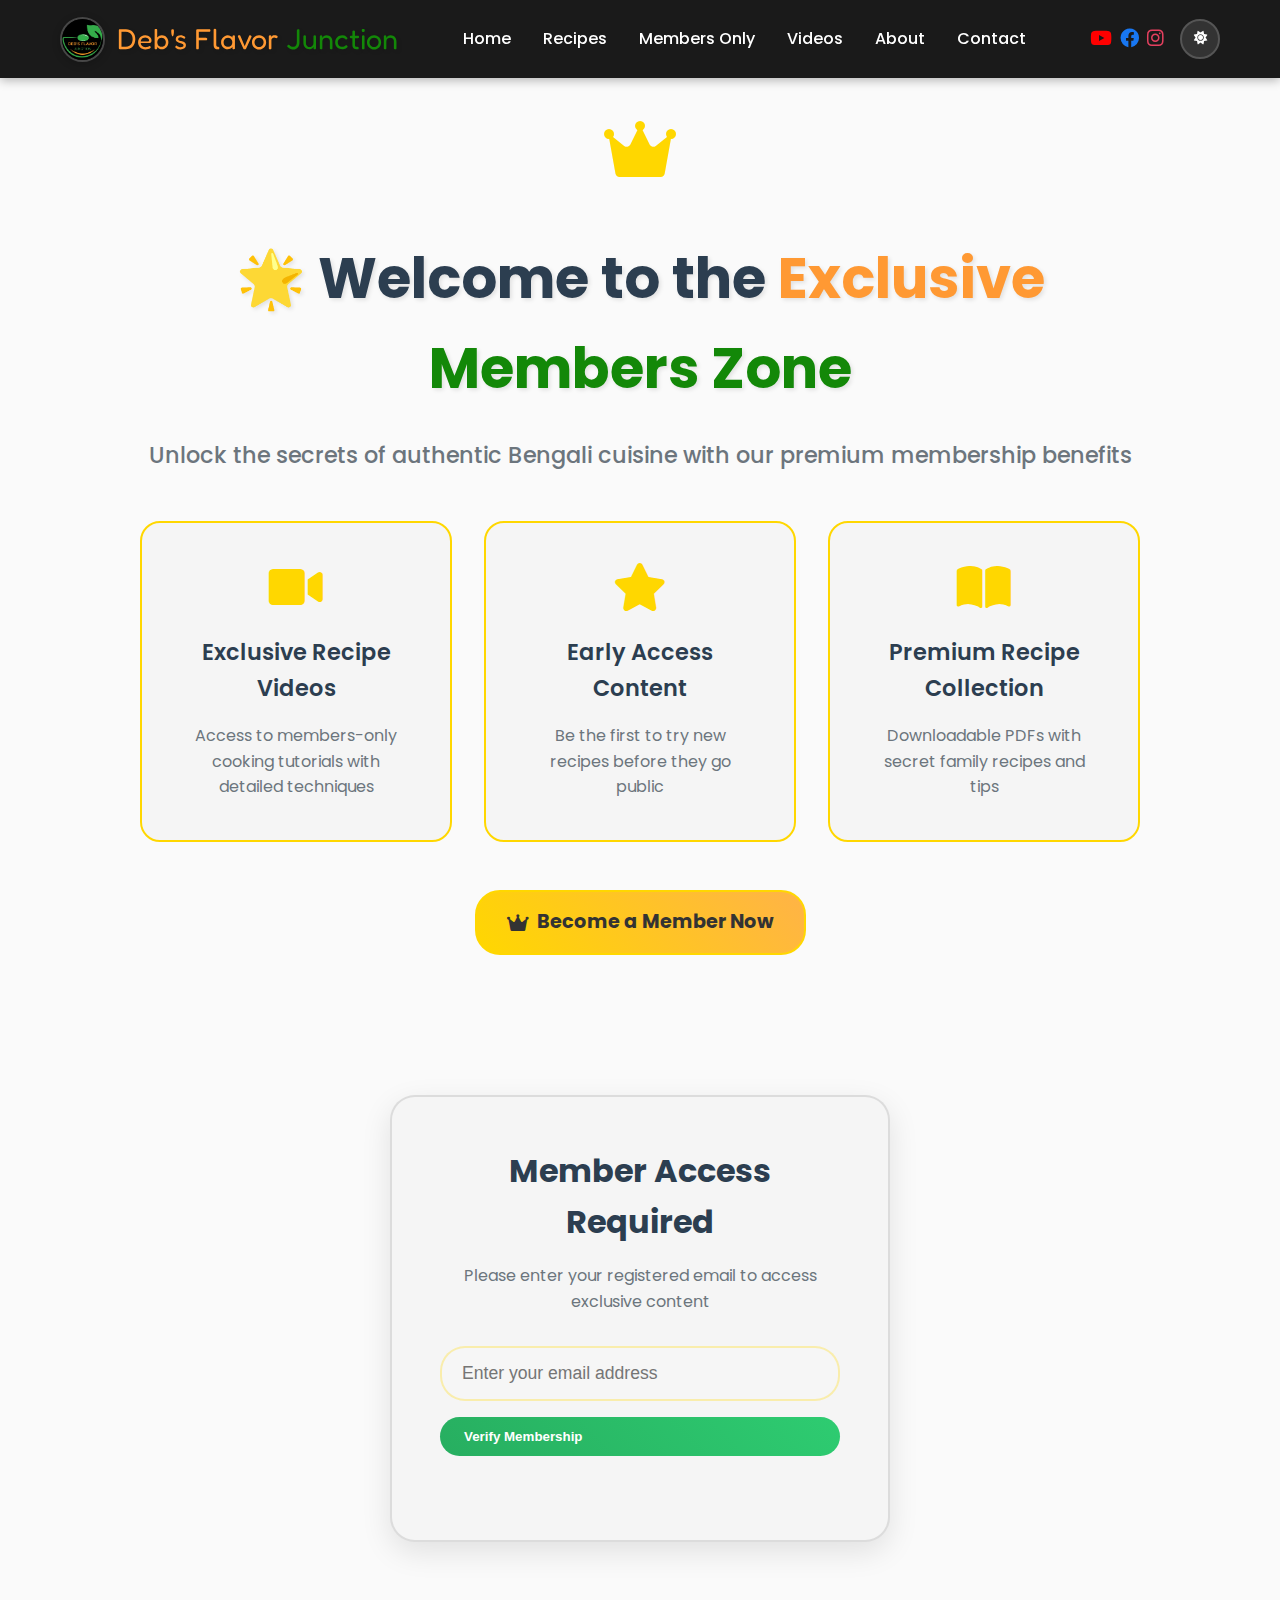
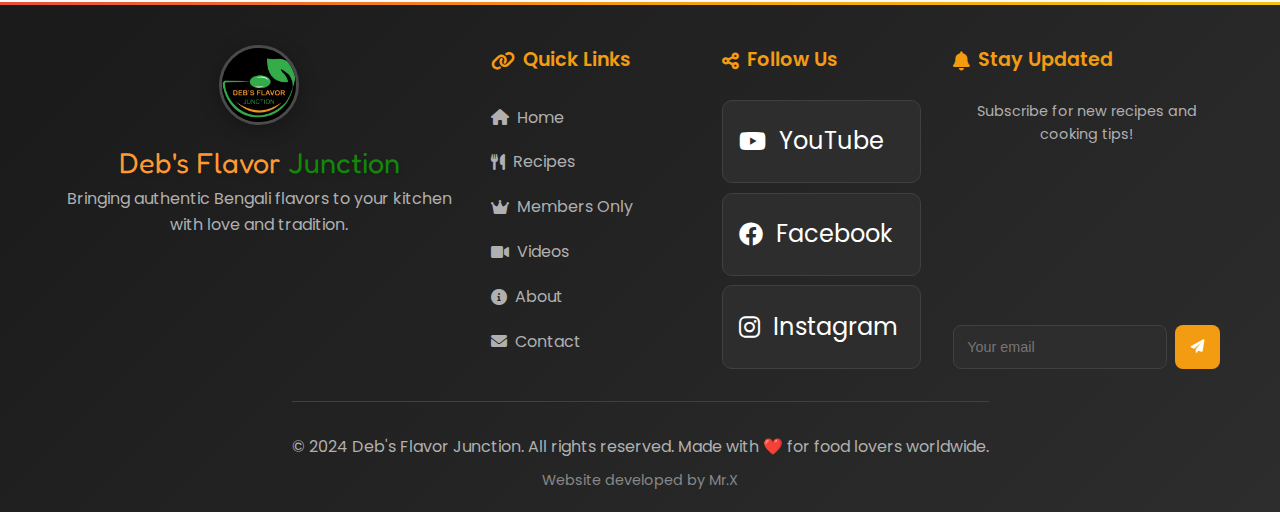
<file: members.html>
<!DOCTYPE html>
<html lang="en">
<head>
    <meta charset="UTF-8">
    <meta name="viewport" content="width=device-width, initial-scale=1.0">
    <title>Members Only - Deb's Flavor Junction</title>
    <link rel="stylesheet" href="styles.css">
    <link rel="stylesheet" href="members.css">

    <link href="https://cdnjs.cloudflare.com/ajax/libs/font-awesome/6.0.0/css/all.min.css" rel="stylesheet">
    <link href="https://fonts.googleapis.com/css2?family=Poppins:wght@300;400;500;600;700&family=Fredoka+One&display=swap" rel="stylesheet">
    <link rel="icon" type="image/jpeg" href="dfj logo2.jpg">


</head>
<body class="members-page">
    <!-- Header -->
    <header class="header">
        <nav class="navbar">
            <div class="nav-container">
                <div class="nav-logo">
                    <a href="index.html" class="logo-link">
                        <img src="dfj logo2.jpg" alt="Deb's Flavor Junction" class="logo-img">
                        <span class="logo-text"><span class="logo-orange">Deb's Flavor</span> <span class="logo-green">Junction</span></span>
                    </a>
                </div>

                <ul class="nav-menu">
                    <li><a href="index.html">Home</a></li>
                    <li><a href="recipes.html">Recipes</a></li>
                    <li><a href="members.html">Members Only</a></li>
                    <li><a href="index.html#videos">Videos</a></li>
                    <li><a href="index.html#about">About</a></li>
                    <li><a href="index.html#contact">Contact</a></li>
                </ul>

                <div class="nav-controls">
                    <div class="social-links">
                        <a href="https://youtube.com/@debsflavorjunction?si=5f8spOsoht48cDJE" target="_blank"><i class="fab fa-youtube"></i></a>
                        <a href="https://www.facebook.com/profile.php?id=61565698615807&mibextid=ZbWKwL" target="_blank"><i class="fab fa-facebook"></i></a>
                        <a href="https://www.instagram.com/debsflavor?igsh=eXBIbF0Ym1tbThk" target="_blank"><i class="fab fa-instagram"></i></a>
                    </div>

                    <div class="theme-toggle">
                        <button id="themeToggle" class="theme-btn">
                            <i class="fas fa-palette"></i>
                        </button>
                    </div>

                    <div class="hamburger">
                        <span></span>
                        <span></span>
                        <span></span>
                    </div>
                </div>
            </div>
        </nav>
    </header>

    <!-- Premium Hero Section -->
    <section class="premium-hero">
        <div class="container">
            <div class="premium-content">
                <div class="crown-icon">
                    <i class="fas fa-crown"></i>
                </div>
                <h1>🌟 Welcome to the <span class="logo-orange">Exclusive</span> <span class="logo-green">Members Zone</span></h1>
                <p class="premium-subtitle">Unlock the secrets of authentic Bengali cuisine with our premium membership benefits</p>
                
                <div class="membership-benefits">
                    <div class="benefit-item">
                        <i class="fas fa-video premium-icon"></i>
                        <h3>Exclusive Recipe Videos</h3>
                        <p>Access to members-only cooking tutorials with detailed techniques</p>
                    </div>
                    <div class="benefit-item">
                        <i class="fas fa-star premium-icon"></i>
                        <h3>Early Access Content</h3>
                        <p>Be the first to try new recipes before they go public</p>
                    </div>
                    <div class="benefit-item">
                        <i class="fas fa-book-open premium-icon"></i>
                        <h3>Premium Recipe Collection</h3>
                        <p>Downloadable PDFs with secret family recipes and tips</p>
                    </div>
                </div>
                
                <div class="membership-cta">
                    <a href="https://youtube.com/@debsflavorjunction?si=5f8spOsoht48cDJE" target="_blank" class="btn btn-premium hover-effect">
                        <i class="fas fa-crown"></i> Become a Member Now
                    </a>
                </div>
            </div>
        </div>
    </section>

    <!-- Member Authentication -->
    <section class="auth-section">
        <div class="container">
            <div class="auth-card">
                <h2>Member Access Required</h2>
                <p>Please enter your registered email to access exclusive content</p>
                <div class="auth-form">
                    <input type="email" id="memberEmail" placeholder="Enter your email address">
                    <button id="verifyMember" class="btn btn-verify hover-effect">Verify Membership</button>
                </div>
                <div id="authMessage" class="auth-message"></div>
            </div>
        </div>
    </section>

    <!-- Exclusive Recipes Section -->
    <section class="exclusive-recipes" id="exclusiveContent" style="display: none;">
        <div class="container">
            <h2 class="section-title premium-title">🔒 Exclusive Members-Only Recipes</h2>
            <div class="recipes-grid">
                <!-- Recipe cards will be populated by JavaScript -->
            </div>
        </div>
    </section>

    <!-- Special Members Videos -->
    <section class="special-videos" id="specialVideosContent" style="display: none;">
        <div class="container">
            <h2 class="section-title premium-title">🎥 Special Members Videos</h2>
            <div class="recipes-grid" id="specialVideosGrid">
                <!-- Special videos will be populated by JavaScript -->
            </div>
        </div>
    </section>
    
    <!-- Early Access Videos -->
    <section class="early-access" id="earlyAccessContent" style="display: none;">
        <div class="container">
            <h2 class="section-title premium-title">⚡ Early Access Videos</h2>
            <div class="recipes-grid" id="earlyAccessGrid">
                <!-- Early access videos will be populated by JavaScript -->
            </div>
        </div>
    </section>
    
    <!-- Live Sessions (Gold Only) -->
    <section class="live-sessions" id="liveSessionsContent" style="display: none;">
        <div class="container">
            <h2 class="section-title premium-title">🔴 Live Cooking Sessions</h2>
            <div class="live-session-card">
                <div class="live-indicator">
                    <span class="live-dot"></span>
                    <span>LIVE</span>
                </div>
                <h3>Weekly Live Cooking with Chef Debdas</h3>
                <p>Join our exclusive live cooking sessions every Sunday at 7 PM IST</p>
                <a href="https://youtube.com/@debsflavorjunction?si=5f8spOsoht48cDJE" target="_blank" class="btn btn-live hover-effect">
                    <i class="fas fa-video"></i> Join Live Session
                </a>
            </div>
        </div>
    </section>

    <!-- Footer -->
    <footer class="footer">
        <div class="container">
            <div class="footer-content">
                <div class="footer-logo">
                    <img src="dfj logo2.jpg" alt="Deb's Flavor Junction" class="footer-logo-img">
                    <h3><span class="logo-orange">Deb's Flavor</span> <span class="logo-green">Junction</span></h3>
                    <p>Bringing authentic Bengali flavors to your kitchen with love and tradition.</p>
                </div>

                <div class="footer-links">
                    <h4><i class="fas fa-link"></i> Quick Links</h4>
                    <ul>
                        <li><a href="index.html"><i class="fas fa-home"></i> Home</a></li>
                        <li><a href="recipes.html"><i class="fas fa-utensils"></i> Recipes</a></li>
                        <li><a href="members.html"><i class="fas fa-crown"></i> Members Only</a></li>
                        <li><a href="index.html#videos"><i class="fas fa-video"></i> Videos</a></li>
                        <li><a href="index.html#about"><i class="fas fa-info-circle"></i> About</a></li>
                        <li><a href="index.html#contact"><i class="fas fa-envelope"></i> Contact</a></li>
                    </ul>
                </div>

                <div class="footer-social">
                    <h4><i class="fas fa-share-alt"></i> Follow Us</h4>
                    <div class="social-links">
                        <a href="https://youtube.com/@debsflavorjunction?si=5f8spOsoht48cDJE" target="_blank" class="social-youtube"><i class="fab fa-youtube"></i> YouTube</a>
                        <a href="https://www.facebook.com/profile.php?id=61565698615807&mibextid=ZbWKwL" target="_blank" class="social-facebook"><i class="fab fa-facebook"></i> Facebook</a>
                        <a href="https://www.instagram.com/debsflavor?igsh=eXBIbF0Ym1tbThk" target="_blank" class="social-instagram"><i class="fab fa-instagram"></i> Instagram</a>
                    </div>
                </div>

                <div class="footer-newsletter">
                    <h4><i class="fas fa-bell"></i> Stay Updated</h4>
                    <p>Subscribe for new recipes and cooking tips!</p>
                    <div class="footer-newsletter-form">
                        <input type="email" placeholder="Your email" />
                        <button><i class="fas fa-paper-plane"></i></button>
                    </div>
                </div>
            </div>
            
            <div class="footer-bottom">
                <p>&copy; 2024 Deb's Flavor Junction. All rights reserved. Made with ❤️ for food lovers worldwide.</p>
                <p style="margin-top: 10px; font-size: 0.9rem; color: #888;">Website developed by Mr.X</p>
            </div>
        </div>
    </footer>

    <script src="script.js"></script>
    <script src="members.js"></script>
</body>
</html>
</file>
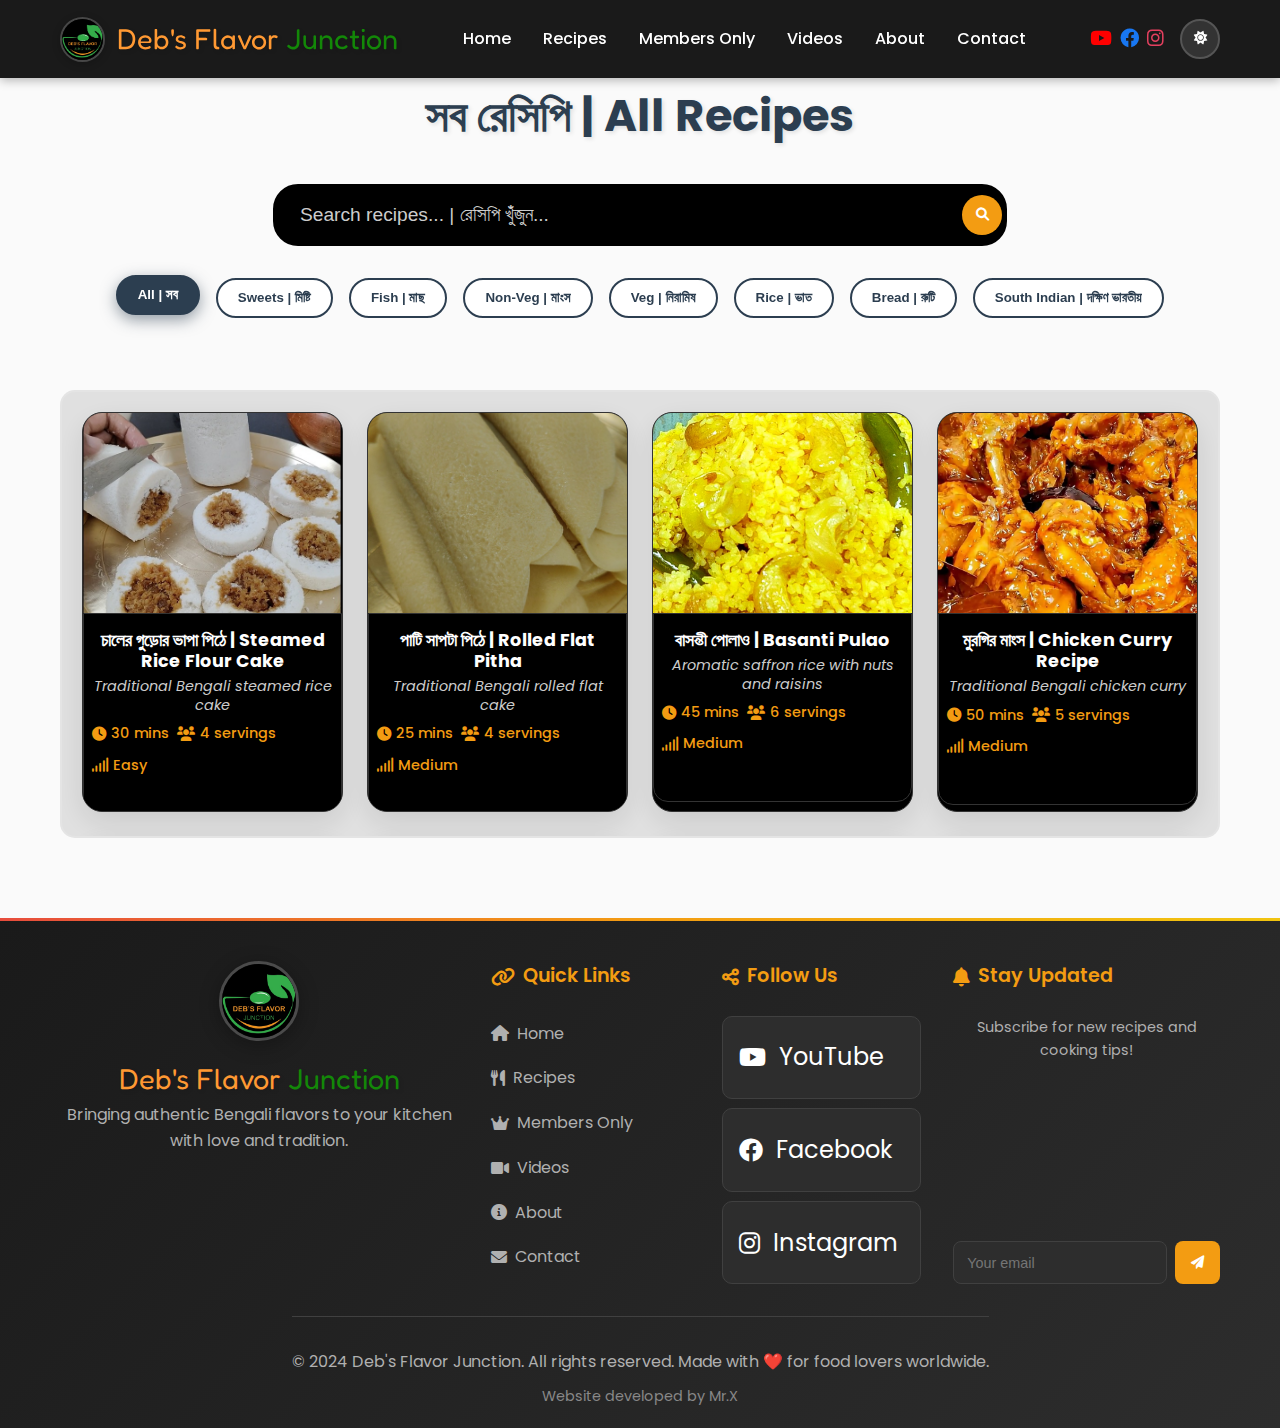
<file: recipes.html>
<!DOCTYPE html>
<html lang="en">
<head>
    <meta charset="UTF-8">
    <meta name="viewport" content="width=device-width, initial-scale=1.0">
    <title>All Recipes - Deb's Flavour Junction</title>
    <link rel="stylesheet" href="styles.css">
    <link rel="stylesheet" href="recipes.css">
    <link href="https://cdnjs.cloudflare.com/ajax/libs/font-awesome/6.0.0/css/all.min.css" rel="stylesheet">
    <link href="https://fonts.googleapis.com/css2?family=Poppins:wght@300;400;500;600;700&family=Fredoka+One&display=swap" rel="stylesheet">
    <link rel="icon" type="image/jpeg" href="dfj logo2.jpg">

</head>
<body class="recipes-page">
    <!-- Header -->
    <header class="header">
        <nav class="navbar">
            <div class="nav-container">
                <div class="nav-logo">
                    <a href="index.html" class="logo-link">
                        <img src="dfj logo2.jpg" alt="Deb's Flavor Junction" class="logo-img">
                        <span class="logo-text"><span class="logo-orange">Deb's Flavor</span> <span class="logo-green">Junction</span></span>
                    </a>
                </div>

                <ul class="nav-menu">
                    <li><a href="index.html">Home</a></li>
                    <li><a href="recipes.html">Recipes</a></li>
                    <li><a href="members.html">Members Only</a></li>
                    <li><a href="index.html#videos">Videos</a></li>
                    <li><a href="index.html#about">About</a></li>
                    <li><a href="index.html#contact">Contact</a></li>
                </ul>

                <div class="nav-controls">
                    <div class="social-links">
                        <a href="https://youtube.com/@debsflavorjunction?si=5f8spOsoht48cDJE" target="_blank"><i class="fab fa-youtube"></i></a>
                        <a href="https://www.facebook.com/profile.php?id=61565698615807&mibextid=ZbWKwL" target="_blank"><i class="fab fa-facebook"></i></a>
                        <a href="https://www.instagram.com/debsflavor?igsh=eXBIbF0Ym1tbThk" target="_blank"><i class="fab fa-instagram"></i></a>
                    </div>

                    <div class="theme-toggle">
                        <button id="themeToggle" class="theme-btn">
                            <i class="fas fa-palette"></i>
                        </button>
                    </div>

                    <div class="hamburger">
                        <span></span>
                        <span></span>
                        <span></span>
                    </div>
                </div>
            </div>
        </nav>
    </header>

    <!-- Search Section -->
    <section class="search-section">
        <div class="container">
            <h1>সব রেসিপি | All Recipes</h1>
            <div class="search-container">
                <input type="text" id="recipeSearch" placeholder="Search recipes... | রেসিপি খুঁজুন...">
                <button class="search-btn"><i class="fas fa-search"></i></button>
            </div>
            
            <div class="filter-tabs">
                <button class="filter-btn active" data-category="all">All | সব</button>
                <button class="filter-btn" data-category="sweets">Sweets | মিষ্টি</button>
                <button class="filter-btn" data-category="fish">Fish | মাছ</button>
                <button class="filter-btn" data-category="chicken">Non-Veg | মাংস</button>
                <button class="filter-btn" data-category="vegetarian">Veg | নিরামিষ</button>
                <button class="filter-btn" data-category="rice">Rice | ভাত</button>
                <button class="filter-btn" data-category="bread">Bread | রুটি</button>
                <button class="filter-btn" data-category="south-indian">South Indian | দক্ষিণ ভারতীয়</button>
            </div>
        </div>
    </section>

    <!-- Recipes Grid -->
    <section class="recipes-grid-section">
        <div class="container">
            <div class="recipes-scroll-container">
                <div class="recipes-grid" id="recipesGrid">
                
                <div class="recipe-item" data-category="sweets">
                    <div class="recipe-card-full">
                        <img src="Vapa pithe.jpg" alt="Steamed Rice Flour Cake">
                        <div class="recipe-content">
                            <h3>চালের গুড়োর ভাপা পিঠে | Steamed Rice Flour Cake</h3>
                            <p class="recipe-desc">Traditional Bengali steamed rice cake</p>
                            <div class="recipe-meta">
                                <span><i class="fas fa-clock"></i> 30 mins</span>
                                <span><i class="fas fa-users"></i> 4 servings</span>
                                <span><i class="fas fa-signal"></i> Easy</span>
                            </div>
                            <div class="recipe-details">
                                <h4>Ingredients:</h4>
                                <ul>
                                    <li>2 cups rice flour</li>
                                    <li>1 cup jaggery</li>
                                    <li>1 cup coconut (grated)</li>
                                    <li>1/2 cup water</li>
                                    <li>Salt to taste</li>
                                    <li>Banana leaves for steaming</li>
                                </ul>
                                <h4>Instructions:</h4>
                                <ol>
                                    <li>Mix rice flour with water and salt to make dough</li>
                                    <li>Prepare filling with jaggery and coconut</li>
                                    <li>Make small balls and stuff with filling</li>
                                    <li>Wrap in banana leaves</li>
                                    <li>Steam for 15-20 minutes</li>
                                    <li>Serve hot</li>
                                </ol>
                                <div class="video-link">
                                    <a href="https://youtube.com/shorts/XtuVnbs8Jdw?feature=share" target="_blank">
                                        <i class="fab fa-youtube"></i> Watch Recipe Video
                                    </a>
                                </div>
                            </div>
                        </div>
                    </div>
                </div>

                <div class="recipe-item" data-category="sweets">
                    <div class="recipe-card-full">
                        <img src="Patisapta pithe.jpg" alt="Rolled Flat Pitha">
                        <div class="recipe-content">
                            <h3>পাটি সাপটা পিঠে | Rolled Flat Pitha</h3>
                            <p class="recipe-desc">Traditional Bengali rolled flat cake</p>
                            <div class="recipe-meta">
                                <span><i class="fas fa-clock"></i> 25 mins</span>
                                <span><i class="fas fa-users"></i> 4 servings</span>
                                <span><i class="fas fa-signal"></i> Medium</span>
                            </div>
                            <div class="recipe-details">
                                <div class="video-link">
                                    <a href="https://youtube.com/shorts/E353Goj-gZI?feature=share" target="_blank">
                                        <i class="fab fa-youtube"></i> Watch Recipe Video
                                    </a>
                                </div>
                            </div>
                        </div>
                    </div>
                </div>

                <div class="recipe-item" data-category="rice">
                    <div class="recipe-card-full">
                        <img src="Basanti Pulao.jpg" alt="Basanti Pulao">
                        <div class="recipe-content">
                            <h3>বাসন্তী পোলাও | Basanti Pulao</h3>
                            <p class="recipe-desc">Aromatic saffron rice with nuts and raisins</p>
                            <div class="recipe-meta">
                                <span><i class="fas fa-clock"></i> 45 mins</span>
                                <span><i class="fas fa-users"></i> 6 servings</span>
                                <span><i class="fas fa-signal"></i> Medium</span>
                            </div>
                            <div class="recipe-details">
                                <div class="video-link">
                                    <a href="https://youtube.com/shorts/itH2pykkHeQ?feature=share" target="_blank">
                                        <i class="fab fa-youtube"></i> Watch Recipe Video
                                    </a>
                                </div>
                            </div>
                        </div>
                    </div>
                </div>

                <div class="recipe-item" data-category="chicken">
                    <div class="recipe-card-full">
                        <img src="90's Chicken Recipie.jpg" alt="Chicken Curry">
                        <div class="recipe-content">
                            <h3>মুরগির মাংস | Chicken Curry Recipe</h3>
                            <p class="recipe-desc">Traditional Bengali chicken curry</p>
                            <div class="recipe-meta">
                                <span><i class="fas fa-clock"></i> 50 mins</span>
                                <span><i class="fas fa-users"></i> 5 servings</span>
                                <span><i class="fas fa-signal"></i> Medium</span>
                            </div>
                            <div class="recipe-details">
                                <div class="video-link">
                                    <a href="https://youtube.com/shorts/pI35Hibi5wU?feature=share" target="_blank">
                                        <i class="fab fa-youtube"></i> Watch Recipe Video
                                    </a>
                                </div>
                            </div>
                        </div>
                    </div>
                </div>

                <div class="recipe-item" data-category="vegetarian">
                    <div class="recipe-card-full">
                        <img src="Matar paneer recipe.jpg" alt="Matar Paneer">
                        <div class="recipe-content">
                            <h3>মটর পনির | Matar Paneer Recipe</h3>
                            <p class="recipe-desc">Green peas and cottage cheese curry</p>
                            <div class="recipe-meta">
                                <span><i class="fas fa-clock"></i> 30 mins</span>
                                <span><i class="fas fa-users"></i> 4 servings</span>
                                <span><i class="fas fa-signal"></i> Medium</span>
                            </div>
                            <div class="recipe-details">
                                <div class="video-link">
                                    <a href="https://youtube.com/shorts/rTFhmPeDlX0?feature=share" target="_blank">
                                        <i class="fab fa-youtube"></i> Watch Recipe Video
                                    </a>
                                </div>
                            </div>
                        </div>
                    </div>
                </div>

                <div class="recipe-item" data-category="chicken">
                    <div class="recipe-card-full">
                        <img src="Kadhai Chicken Recipe.jpg" alt="Kadhai Chicken">
                        <div class="recipe-content">
                            <h3>কড়াই চিকেন | Kadhai Chicken Recipe</h3>
                            <p class="recipe-desc">Spicy chicken cooked in kadhai style</p>
                            <div class="recipe-meta">
                                <span><i class="fas fa-clock"></i> 45 mins</span>
                                <span><i class="fas fa-users"></i> 4 servings</span>
                                <span><i class="fas fa-signal"></i> Medium</span>
                            </div>
                            <div class="recipe-details">
                                <div class="video-link">
                                    <a href="https://youtube.com/shorts/MiN2GqZAnag?feature=share" target="_blank">
                                        <i class="fab fa-youtube"></i> Watch Recipe Video
                                    </a>
                                </div>
                            </div>
                        </div>
                    </div>
                </div>

                <div class="recipe-item" data-category="sweets">
                    <div class="recipe-card-full">
                        <img src="Kalo jamuner recipe.jpg" alt="Kalojam">
                        <div class="recipe-content">
                            <h3>কালোজাম | Kala Jamun</h3>
                            <p class="recipe-desc">Traditional Bengali black sweet dessert</p>
                            <div class="recipe-meta">
                                <span><i class="fas fa-clock"></i> 60 mins</span>
                                <span><i class="fas fa-users"></i> 6 servings</span>
                                <span><i class="fas fa-signal"></i> Hard</span>
                            </div>
                            <div class="recipe-details">
                                <h4>Ingredients:</h4>
                                <ul>
                                    <li>1 cup milk powder</li>
                                    <li>1/4 cup all-purpose flour</li>
                                    <li>2 tbsp ghee</li>
                                    <li>1/4 cup milk</li>
                                    <li>1 cup sugar</li>
                                    <li>2 cups water</li>
                                    <li>1/4 tsp cardamom powder</li>
                                    <li>Oil for deep frying</li>
                                </ul>
                                <h4>Instructions:</h4>
                                <ol>
                                    <li>Mix milk powder, flour, and ghee</li>
                                    <li>Add milk gradually to make soft dough</li>
                                    <li>Make small balls and deep fry until dark brown</li>
                                    <li>Prepare sugar syrup with water and cardamom</li>
                                    <li>Soak fried balls in hot syrup for 2 hours</li>
                                    <li>Serve warm or at room temperature</li>
                                </ol>
                                <div class="video-link">
                                    <a href="https://youtube.com/shorts/iXCrlawDcpY?feature=share" target="_blank">
                                        <i class="fab fa-youtube"></i> Watch Recipe Video
                                    </a>
                                </div>
                            </div>
                        </div>
                    </div>
                </div>

                <div class="recipe-item" data-category="chicken">
                    <div class="recipe-card-full">
                        <img src="Egg Tadka Recipe.jpg" alt="Egg Tadka">
                        <div class="recipe-content">
                            <h3>ডিম তড়কা | Egg Tadka Recipe</h3>
                            <p class="recipe-desc">Spicy egg tadka with aromatic spices</p>
                            <div class="recipe-meta">
                                <span><i class="fas fa-clock"></i> 15 mins</span>
                                <span><i class="fas fa-users"></i> 3 servings</span>
                                <span><i class="fas fa-signal"></i> Easy</span>
                            </div>
                            <div class="recipe-details">
                                <div class="video-link">
                                    <a href="https://youtube.com/shorts/jXLn-HY4f6c?feature=share" target="_blank">
                                        <i class="fab fa-youtube"></i> Watch Recipe Video
                                    </a>
                                </div>
                            </div>
                        </div>
                    </div>
                </div>

                <div class="recipe-item" data-category="vegetarian">
                    <div class="recipe-card-full">
                        <img src="Niramis paneerer recipe.jpg" alt="Vegetarian Paneer">
                        <div class="recipe-content">
                            <h3>নিরামিষ পনিরের রেসিপি | Vegetarian Paneer Recipe</h3>
                            <p class="recipe-desc">Delicious vegetarian paneer curry</p>
                            <div class="recipe-meta">
                                <span><i class="fas fa-clock"></i> 35 mins</span>
                                <span><i class="fas fa-users"></i> 4 servings</span>
                                <span><i class="fas fa-signal"></i> Medium</span>
                            </div>
                            <div class="recipe-details">
                                <div class="video-link">
                                    <a href="https://youtube.com/shorts/BbdFrkT92CI?feature=share" target="_blank">
                                        <i class="fab fa-youtube"></i> Watch Recipe Video
                                    </a>
                                </div>
                            </div>
                        </div>
                    </div>
                </div>

                <div class="recipe-item" data-category="vegetarian">
                    <div class="recipe-card-full">
                        <img src="Maan kochu bata.jpg" alt="Mashed Malanga">
                        <div class="recipe-content">
                            <h3>মান কচু বাটা | Mashed Malanga Arum</h3>
                            <p class="recipe-desc">Traditional mashed elephant foot yam paste</p>
                            <div class="recipe-meta">
                                <span><i class="fas fa-clock"></i> 20 mins</span>
                                <span><i class="fas fa-users"></i> 4 servings</span>
                                <span><i class="fas fa-signal"></i> Easy</span>
                            </div>
                            <div class="recipe-details">
                                <div class="video-link">
                                    <a href="https://youtube.com/shorts/TyAyfgIqf8o?feature=share" target="_blank">
                                        <i class="fab fa-youtube"></i> Watch Recipe Video
                                    </a>
                                </div>
                            </div>
                        </div>
                    </div>
                </div>

                <div class="recipe-item" data-category="vegetarian">
                    <div class="recipe-card-full">
                        <img src="Kumro patar bharta.jpg" alt="Pumpkin Leaves">
                        <div class="recipe-content">
                            <h3>কুমড়ো পাতার ভর্তা | Mashed Pumpkin Leaves</h3>
                            <p class="recipe-desc">Traditional Bengali mashed pumpkin leaves</p>
                            <div class="recipe-meta">
                                <span><i class="fas fa-clock"></i> 15 mins</span>
                                <span><i class="fas fa-users"></i> 4 servings</span>
                                <span><i class="fas fa-signal"></i> Easy</span>
                            </div>
                            <div class="recipe-details">
                                <div class="video-link">
                                    <a href="https://youtube.com/shorts/eVlBtZ7pLEw?feature=share" target="_blank">
                                        <i class="fab fa-youtube"></i> Watch Recipe Video
                                    </a>
                                </div>
                            </div>
                        </div>
                    </div>
                </div>

                <div class="recipe-item" data-category="vegetarian">
                    <div class="recipe-card-full">
                        <img src="Mayapur Skoner Niramish Recipe.jpg" alt="ISKCON Recipe">
                        <div class="recipe-content">
                            <h3>মায়াপুরের ইস্কনের নিরামিষ | ISKCON Vegetarian Recipe</h3>
                            <p class="recipe-desc">Mayapur ISKCON's special vegetarian dish</p>
                            <div class="recipe-meta">
                                <span><i class="fas fa-clock"></i> 40 mins</span>
                                <span><i class="fas fa-users"></i> 6 servings</span>
                                <span><i class="fas fa-signal"></i> Medium</span>
                            </div>
                            <div class="recipe-details">
                                <div class="video-link">
                                    <a href="https://youtube.com/shorts/0Ywe567-IiE?feature=share" target="_blank">
                                        <i class="fab fa-youtube"></i> Watch Recipe Video
                                    </a>
                                </div>
                            </div>
                        </div>
                    </div>
                </div>

                <div class="recipe-item" data-category="chicken">
                    <div class="recipe-card-full">
                        <img src="Dimer Kosa.jpg" alt="Egg Curry">
                        <div class="recipe-content">
                            <h3>ডিমের কষা | Spicy Egg Curry</h3>
                            <p class="recipe-desc">Bengali-style spicy egg curry</p>
                            <div class="recipe-meta">
                                <span><i class="fas fa-clock"></i> 25 mins</span>
                                <span><i class="fas fa-users"></i> 4 servings</span>
                                <span><i class="fas fa-signal"></i> Easy</span>
                            </div>
                            <div class="recipe-details">
                                <div class="video-link">
                                    <a href="https://youtube.com/shorts/QBpb9DrpTk8?feature=share" target="_blank">
                                        <i class="fab fa-youtube"></i> Watch Recipe Video
                                    </a>
                                </div>
                            </div>
                        </div>
                    </div>
                </div>

                <div class="recipe-item" data-category="south-indian">
                    <div class="recipe-card-full">
                        <img src="Dhosar Chatni recipe.jpg" alt="Dosa Chutney">
                        <div class="recipe-content">
                            <h3>ধোসার চাটনি | Dosa Chutney Recipe</h3>
                            <p class="recipe-desc">Traditional South Indian chutney for dosa</p>
                            <div class="recipe-meta">
                                <span><i class="fas fa-clock"></i> 15 mins</span>
                                <span><i class="fas fa-users"></i> 4 servings</span>
                                <span><i class="fas fa-signal"></i> Easy</span>
                            </div>
                            <div class="recipe-details">
                                <div class="video-link">
                                    <a href="https://youtube.com/shorts/-IS7PxPFQws?feature=share" target="_blank">
                                        <i class="fab fa-youtube"></i> Watch Recipe Video
                                    </a>
                                </div>
                            </div>
                        </div>
                    </div>
                </div>

                <div class="recipe-item" data-category="rice">
                    <div class="recipe-card-full">
                        <img src="Niramish Fried Rice.jpg" alt="Vegetarian Fried Rice">
                        <div class="recipe-content">
                            <h3>নিরামিষ ফ্রাইড রাইস | Veg Fried Rice</h3>
                            <p class="recipe-desc">Delicious veg fried rice with vegetables</p>
                            <div class="recipe-meta">
                                <span><i class="fas fa-clock"></i> 20 mins</span>
                                <span><i class="fas fa-users"></i> 4 servings</span>
                                <span><i class="fas fa-signal"></i> Easy</span>
                            </div>
                            <div class="recipe-details">
                                <h4>Ingredients:</h4>
                                <ul>
                                    <li>2 cups cooked basmati rice</li>
                                    <li>1 cup mixed vegetables (carrots, beans, peas)</li>
                                    <li>1 large onion, sliced</li>
                                    <li>2 cloves garlic, minced</li>
                                    <li>1 inch ginger, minced</li>
                                    <li>2 tbsp soy sauce</li>
                                    <li>1 tbsp vegetable oil</li>
                                    <li>Salt and pepper to taste</li>
                                </ul>
                                <h4>Instructions:</h4>
                                <ol>
                                    <li>Heat oil in large wok or pan</li>
                                    <li>Add garlic and ginger, stir-fry for 30 seconds</li>
                                    <li>Add onions and vegetables, cook for 3-4 minutes</li>
                                    <li>Add cooked rice and mix well</li>
                                    <li>Add soy sauce, salt, and pepper</li>
                                    <li>Stir-fry for 2-3 minutes until heated through</li>
                                </ol>
                                <div class="video-link">
                                    <a href="https://youtube.com/shorts/z_1VFF632oE?feature=share" target="_blank">
                                        <i class="fab fa-youtube"></i> Watch Recipe Video
                                    </a>
                                </div>
                            </div>
                        </div>
                    </div>
                </div>

                <div class="recipe-item" data-category="bread">
                    <div class="recipe-card-full">
                        <img src="moglai paratha recipe.jpg" alt="Mughlai Paratha">
                        <div class="recipe-content">
                            <h3>মোগলাই পরোটা | Mughlai Paratha Recipe</h3>
                            <p class="recipe-desc">Rich stuffed paratha with egg and meat</p>
                            <div class="recipe-meta">
                                <span><i class="fas fa-clock"></i> 45 mins</span>
                                <span><i class="fas fa-users"></i> 4 servings</span>
                                <span><i class="fas fa-signal"></i> Hard</span>
                            </div>
                            <div class="recipe-details">
                                <div class="video-link">
                                    <a href="https://youtube.com/shorts/x9nlhXYU5io?feature=share" target="_blank">
                                        <i class="fab fa-youtube"></i> Watch Recipe Video
                                    </a>
                                </div>
                            </div>
                        </div>
                    </div>
                </div>

                <div class="recipe-item" data-category="sweets">
                    <div class="recipe-card-full">
                        <img src="Carrot Kheer.jpg" alt="Carrot Kheer">
                        <div class="recipe-content">
                            <h3>গাজরের ক্ষীর | Carrot Pudding Recipe</h3>
                            <p class="recipe-desc">Sweet carrot pudding with milk and nuts</p>
                            <div class="recipe-meta">
                                <span><i class="fas fa-clock"></i> 40 mins</span>
                                <span><i class="fas fa-users"></i> 6 servings</span>
                                <span><i class="fas fa-signal"></i> Medium</span>
                            </div>
                            <div class="recipe-details">
                                <h4>Ingredients:</h4>
                                <ul>
                                    <li>2 cups grated carrots</li>
                                    <li>1 liter full-fat milk</li>
                                    <li>1/2 cup sugar</li>
                                    <li>2 tbsp ghee</li>
                                    <li>1/4 cup chopped almonds</li>
                                    <li>1/4 cup raisins</li>
                                    <li>1/2 tsp cardamom powder</li>
                                    <li>Pinch of saffron</li>
                                </ul>
                                <h4>Instructions:</h4>
                                <ol>
                                    <li>Heat ghee in heavy-bottomed pan</li>
                                    <li>Add grated carrots and sauté for 5 minutes</li>
                                    <li>Pour milk and bring to boil</li>
                                    <li>Simmer on low heat until milk reduces by half</li>
                                    <li>Add sugar, cardamom, and saffron</li>
                                    <li>Cook until thick consistency, garnish with nuts</li>
                                </ol>
                                <div class="video-link">
                                    <a href="https://youtube.com/shorts/NkA54KkS_vg?feature=share" target="_blank">
                                        <i class="fab fa-youtube"></i> Watch Recipe Video
                                    </a>
                                </div>
                            </div>
                        </div>
                    </div>
                </div>

                <div class="recipe-item" data-category="south-indian">
                    <div class="recipe-card-full">
                        <img src="Dosa Batter.jpg" alt="Dosa Batter">
                        <div class="recipe-content">
                            <h3>ধোসার ব্যাটার | Dosa Batter Recipe</h3>
                            <p class="recipe-desc">Perfect fermented batter for crispy dosas</p>
                            <div class="recipe-meta">
                                <span><i class="fas fa-clock"></i> 8 hours</span>
                                <span><i class="fas fa-users"></i> 8 servings</span>
                                <span><i class="fas fa-signal"></i> Medium</span>
                            </div>
                            <div class="recipe-details">
                                <div class="video-link">
                                    <a href="https://youtube.com/shorts/9ECsVQXMlj4?feature=share" target="_blank">
                                        <i class="fab fa-youtube"></i> Watch Recipe Video
                                    </a>
                                </div>
                            </div>
                        </div>
                    </div>
                </div>

                <div class="recipe-item" data-category="sweets">
                    <div class="recipe-card-full">
                        <img src="Tel or Chandosa Pithe.jpg" alt="Oil Pitha">
                        <div class="recipe-content">
                            <h3>তেল পিঠে | Oil-Fried Pitha</h3>
                            <p class="recipe-desc">Traditional Bengali oil-fried sweet cake</p>
                            <div class="recipe-meta">
                                <span><i class="fas fa-clock"></i> 30 mins</span>
                                <span><i class="fas fa-users"></i> 6 servings</span>
                                <span><i class="fas fa-signal"></i> Medium</span>
                            </div>
                            <div class="recipe-details">
                                <div class="video-link">
                                    <a href="https://youtube.com/shorts/2H8H0Tm7aZ4?feature=share" target="_blank">
                                        <i class="fab fa-youtube"></i> Watch Recipe Video
                                    </a>
                                </div>
                            </div>
                        </div>
                    </div>
                </div>

                <div class="recipe-item" data-category="vegetarian">
                    <div class="recipe-card-full">
                        <img src="Non veg doi patal.jpg" alt="Doi Potol">
                        <div class="recipe-content">
                            <h3>নিরামিষ দই পটল | Vegetarian Doi Potol</h3>
                            <p class="recipe-desc">Pointed gourd in yogurt curry</p>
                            <div class="recipe-meta">
                                <span><i class="fas fa-clock"></i> 35 mins</span>
                                <span><i class="fas fa-users"></i> 4 servings</span>
                                <span><i class="fas fa-signal"></i> Medium</span>
                            </div>
                            <div class="recipe-details">
                                <div class="video-link">
                                    <a href="https://youtube.com/shorts/VmcFTDfLH5A?feature=share" target="_blank">
                                        <i class="fab fa-youtube"></i> Watch Recipe Video
                                    </a>
                                </div>
                            </div>
                        </div>
                    </div>
                </div>

                <div class="recipe-item" data-category="fish">
                    <div class="recipe-card-full">
                        <img src="Chingrir Bharta .jpg" alt="Prawn Bharta">
                        <div class="recipe-content">
                            <h3>চিংড়ির ভর্তা | Mashed Prawn Dish</h3>
                            <p class="recipe-desc">Traditional Bengali mashed prawn curry</p>
                            <div class="recipe-meta">
                                <span><i class="fas fa-clock"></i> 30 mins</span>
                                <span><i class="fas fa-users"></i> 4 servings</span>
                                <span><i class="fas fa-signal"></i> Medium</span>
                            </div>
                            <div class="recipe-details">
                                <div class="video-link">
                                    <a href="https://youtube.com/shorts/Qj_7cGoHUSw?feature=share" target="_blank">
                                        <i class="fab fa-youtube"></i> Watch Recipe Video
                                    </a>
                                </div>
                            </div>
                        </div>
                    </div>
                </div>

                <div class="recipe-item" data-category="vegetarian">
                    <div class="recipe-card-full">
                        <img src="Shimer Pokoda recipe.jpg" alt="Bean Fritters">
                        <div class="recipe-content">
                            <h3>সিমের পকোড়া | Flat Bean Fritters</h3>
                            <p class="recipe-desc">Crispy flat bean fritters</p>
                            <div class="recipe-meta">
                                <span><i class="fas fa-clock"></i> 20 mins</span>
                                <span><i class="fas fa-users"></i> 4 servings</span>
                                <span><i class="fas fa-signal"></i> Easy</span>
                            </div>
                            <div class="recipe-details">
                                <div class="video-link">
                                    <a href="https://youtube.com/shorts/pixtHrnDL-c?feature=share" target="_blank">
                                        <i class="fab fa-youtube"></i> Watch Recipe Video
                                    </a>
                                </div>
                            </div>
                        </div>
                    </div>
                </div>

                <div class="recipe-item" data-category="vegetarian">
                    <div class="recipe-card-full">
                        <img src="Non Veg Chili Soyabean Recipe.jpg" alt="Soya Chilli">
                        <div class="recipe-content">
                            <h3>নিরামিষ সোয়া চিল্লি | Vegetarian Soya Chilli</h3>
                            <p class="recipe-desc">Spicy soya chunks in chilli sauce</p>
                            <div class="recipe-meta">
                                <span><i class="fas fa-clock"></i> 25 mins</span>
                                <span><i class="fas fa-users"></i> 4 servings</span>
                                <span><i class="fas fa-signal"></i> Easy</span>
                            </div>
                            <div class="recipe-details">
                                <div class="video-link">
                                    <a href="https://youtube.com/shorts/NziA69ooBX4?feature=share" target="_blank">
                                        <i class="fab fa-youtube"></i> Watch Recipe Video
                                    </a>
                                </div>
                            </div>
                        </div>
                    </div>
                </div>

                <div class="recipe-item" data-category="sweets">
                    <div class="recipe-card-full">
                        <img src="Christmas Cake.jpg" alt="Christmas Cake">
                        <div class="recipe-content">
                            <h3>ক্রিসমাস কেক | Christmas Cake</h3>
                            <p class="recipe-desc">Festive Christmas cake with fruits and nuts</p>
                            <div class="recipe-meta">
                                <span><i class="fas fa-clock"></i> 2 hours</span>
                                <span><i class="fas fa-users"></i> 8 servings</span>
                                <span><i class="fas fa-signal"></i> Hard</span>
                            </div>
                            <div class="recipe-details">
                                <div class="video-link">
                                    <a href="https://youtube.com/shorts/DkywHggzNqY?feature=share" target="_blank">
                                        <i class="fab fa-youtube"></i> Watch Recipe Video
                                    </a>
                                </div>
                            </div>
                        </div>
                    </div>
                </div>

                </div>
            </div>
        </div>
    </section>

    <!-- Footer -->
    <footer class="footer">
        <div class="container">
            <div class="footer-content">
                <div class="footer-logo">
                    <img src="dfj logo2.jpg" alt="Deb's Flavor Junction" class="footer-logo-img">
                    <h3><span class="logo-orange">Deb's Flavor</span> <span class="logo-green">Junction</span></h3>
                    <p>Bringing authentic Bengali flavors to your kitchen with love and tradition.</p>
                </div>

                <div class="footer-links">
                    <h4><i class="fas fa-link"></i> Quick Links</h4>
                    <ul>
                        <li><a href="index.html"><i class="fas fa-home"></i> Home</a></li>
                        <li><a href="recipes.html"><i class="fas fa-utensils"></i> Recipes</a></li>
                        <li><a href="members.html"><i class="fas fa-crown"></i> Members Only</a></li>
                        <li><a href="index.html#videos"><i class="fas fa-video"></i> Videos</a></li>
                        <li><a href="index.html#about"><i class="fas fa-info-circle"></i> About</a></li>
                        <li><a href="index.html#contact"><i class="fas fa-envelope"></i> Contact</a></li>
                    </ul>
                </div>

                <div class="footer-social">
                    <h4><i class="fas fa-share-alt"></i> Follow Us</h4>
                    <div class="social-links">
                        <a href="https://youtube.com/@debsflavorjunction?si=5f8spOsoht48cDJE" target="_blank" class="social-youtube"><i class="fab fa-youtube"></i> YouTube</a>
                        <a href="https://www.facebook.com/profile.php?id=61565698615807&mibextid=ZbWKwL" target="_blank" class="social-facebook"><i class="fab fa-facebook"></i> Facebook</a>
                        <a href="https://www.instagram.com/debsflavor?igsh=eXBIbF0Ym1tbThk" target="_blank" class="social-instagram"><i class="fab fa-instagram"></i> Instagram</a>
                    </div>
                </div>

                <div class="footer-newsletter">
                    <h4><i class="fas fa-bell"></i> Stay Updated</h4>
                    <p>Subscribe for new recipes and cooking tips!</p>
                    <div class="footer-newsletter-form">
                        <input type="email" placeholder="Your email" />
                        <button><i class="fas fa-paper-plane"></i></button>
                    </div>
                </div>
            </div>
            
            <div class="footer-bottom">
                <p>&copy; 2024 Deb's Flavor Junction. All rights reserved. Made with ❤️ for food lovers worldwide.</p>
                <p style="margin-top: 10px; font-size: 0.9rem; color: #888;">Website developed by Mr.X</p>
            </div>
        </div>
    </footer>

    <script src="script.js"></script>
    <script src="recipes.js"></script>
</body>
</html>
</file>
<file: styles.css>
/* OPTIMIZED CSS - DEB'S FLAVOR JUNCTION */

/* CSS Variables for Theme Management */
:root {
    --bg-primary: #fafafa;
    --bg-secondary: #f5f5f5;
    --bg-tertiary: #e8e8e8;
    --text-primary: #2c3e50;
    --text-secondary: #6c757d;
    --accent-red: #e74c3c;
    --accent-orange: #f39c12;
    --accent-green: #27ae60;
    --accent-yellow: #f1c40f;
    --border: rgba(0, 0, 0, 0.1);
    --shadow: rgba(0, 0, 0, 0.1);
    --animation-duration: 5s;
    --transition-base: all 0.3s ease;
    --shadow-base: 0 10px 30px rgba(0, 0, 0, 0.1);
    --shadow-hover: 0 20px 40px rgba(0, 0, 0, 0.2);
}

[data-theme="dark"] {
    --bg-primary: #1a1a1a;
    --bg-secondary: #2d2d2d;
    --bg-tertiary: #404040;
    --text-primary: #ffffff;
    --text-secondary: #b0b0b0;
    --border: rgba(255, 255, 255, 0.1);
    --shadow: rgba(0, 0, 0, 0.3);
}

[data-theme="gradient"] {
    --bg-primary: rgba(255, 255, 255, 0.1);
    --bg-secondary: rgba(255, 255, 255, 0.05);
    --bg-tertiary: rgba(255, 255, 255, 0.15);
    --text-primary: #2c3e50;
    --text-secondary: #6c757d;
    --border: rgba(255, 255, 255, 0.2);
    --shadow: rgba(0, 0, 0, 0.2);
}

/* Consolidated gradient theme elements */
[data-theme="gradient"] .feature-item,
[data-theme="gradient"] .stat {
    color: #ffffff;
    backdrop-filter: blur(10px);
}

[data-theme="gradient"] .feature-item {
    background: linear-gradient(135deg, rgba(0, 0, 0, 0.4) 0%, rgba(0, 0, 0, 0.6) 100%) !important;
    border: 2px solid rgba(255, 255, 255, 0.1);
}

[data-theme="gradient"] .stat {
    background: linear-gradient(135deg, rgba(0, 0, 0, 0.5) 0%, rgba(0, 0, 0, 0.7) 100%) !important;
    border: 2px solid rgba(255, 255, 255, 0.2);
}

[data-theme="gradient"] .feature-item h3,
[data-theme="gradient"] .feature-item p,
[data-theme="gradient"] .stat h3,
[data-theme="gradient"] .stat p {
    color: #ffffff;
    text-shadow: 1px 1px 2px rgba(0, 0, 0, 0.5);
}

[data-theme="gradient"] .feature-item i,
[data-theme="gradient"] .stat i {
    color: var(--accent-orange);
    filter: drop-shadow(0 0 5px rgba(243, 156, 18, 0.5));
}

/* Consolidated gradient recipe cards */
[data-theme="gradient"] .recipe-card-full,
[data-theme="gradient"] .recipe-card-full h3,
[data-theme="gradient"] .recipe-card-full p {
    color: #ffffff;
}

[data-theme="gradient"] .recipe-card-full {
    background: linear-gradient(135deg, #4a4a4a 0%, #5a5a5a 100%) !important;
    border: 2px solid rgba(255, 255, 255, 0.1);
}

[data-theme="gradient"] .recipe-card-full:hover {
    background: linear-gradient(135deg, #5a5a5a 0%, #6a6a6a 100%) !important;
    border-color: rgba(243, 156, 18, 0.6);
    box-shadow: 0 25px 50px rgba(0, 0, 0, 0.4);
    transform: translateY(-15px) scale(1.05);
}

[data-theme="gradient"] .recipe-card-full .recipe-meta span {
    color: rgba(255, 255, 255, 0.8);
}

[data-theme="gradient"] .recipe-card-full .video-link a {
    background: linear-gradient(45deg, #ff0000, #cc0000);
    color: white;
    border: none;
}

[data-theme="gradient"] .recipe-card-full .video-link a:hover {
    background: linear-gradient(45deg, #cc0000, #990000);
    transform: scale(1.05);
}

/* Reset and Base Styles */
* {
    margin: 0;
    padding: 0;
    box-sizing: border-box;
}

body {
    font-family: 'Poppins', sans-serif;
    line-height: 1.6;
    color: var(--text-primary);
    background: var(--bg-primary);
    min-height: 100vh;
    transition: all 0.3s ease;
}

[data-theme="gradient"] body {
    background: linear-gradient(135deg, #ff9933 0%, #ffffff 50%, #138808 100%);
    background-attachment: fixed;
}

[data-theme="gradient"] .hero-text h1,
[data-theme="gradient"] .hero-text h2,
[data-theme="gradient"] .hero-text p {
    color: #ffffff !important;
    text-shadow: 2px 2px 6px rgba(0, 0, 0, 0.8);
}



.container {
    max-width: 1200px;
    margin: 0 auto;
    padding: 0 20px;
}

/* Header Styles */
.header {
    background: #1a1a1a !important;
    box-shadow: 0 2px 10px rgba(0, 0, 0, 0.3);
    position: fixed;
    top: 0;
    width: 100%;
    z-index: 1000;
    transition: all 0.3s ease;
}

.recipes-page .search-section,
.members-page .premium-hero {
    margin-top: 80px;
    padding-top: 20px;
}

.navbar {
    padding: 1rem 0;
}

.nav-container {
    display: flex;
    justify-content: space-between;
    align-items: center;
    max-width: 1200px;
    margin: 0 auto;
    padding: 0 20px;
}

.nav-logo {
    display: flex;
    align-items: center;
    gap: 12px;
}

.logo-link {
    display: flex;
    align-items: center;
    gap: 12px;
    text-decoration: none;
    transition: var(--transition-base);
}

.logo-link:hover {
    transform: scale(1.02);
}



.footer-logo {
    display: flex;
    flex-direction: column;
    align-items: center;
    text-align: center;
}

.logo-img, .footer-logo-img {
    border-radius: 50%;
    object-fit: cover;
    border: 2px solid rgba(255, 255, 255, 0.2);
    transition: all 0.3s ease;
    box-shadow: 0 2px 8px rgba(0, 0, 0, 0.2);
}

.logo-img {
    width: 45px;
    height: 45px;
}

.footer-logo-img {
    width: 80px;
    height: 80px;
    margin-bottom: 15px;
    border-width: 3px;
    box-shadow: 0 4px 20px rgba(0, 0, 0, 0.3);
}

.logo-img:hover, .footer-logo-img:hover {
    transform: scale(1.05);
    border-color: var(--accent-orange);
    box-shadow: 0 4px 15px rgba(243, 156, 18, 0.3);
}

.footer-logo-img:hover {
    box-shadow: 0 6px 25px rgba(243, 156, 18, 0.4);
}

/* FIXED LOGO TEXT STYLING */
.logo-text {
    font-family: 'Fredoka One', cursive;
    font-size: 1.8rem;
    font-weight: 400;
    text-shadow: 2px 2px 4px rgba(0,0,0,0.1);
    display: inline-block;
}

.logo-orange {
    color: #ff9933;
}

.logo-green {
    color: #138808;
}

.nav-menu {
    display: flex;
    list-style: none;
    gap: 2rem;
}

.nav-menu a {
    position: relative;
    text-decoration: none;
    color: #ffffff !important;
    font-weight: 500;
    transition: color 0.3s ease;
}

.nav-menu a::after {
    content: '';
    position: absolute;
    width: 0;
    height: 2px;
    bottom: -5px;
    left: 0;
    background: linear-gradient(90deg, var(--accent-red), var(--accent-orange));
    transition: width 0.3s ease;
}

.nav-menu a:hover {
    color: var(--accent-red);
}

.nav-menu a:hover::after {
    width: 100%;
}

.nav-controls {
    display: flex;
    align-items: center;
    gap: 1rem;
}

.social-links {
    display: flex;
    gap: 0.5rem;
}

.social-links a {
    font-size: 1.2rem;
    transition: all 0.3s ease;
}

.social-links a:hover {
    transform: scale(1.1);
}

.social-links a[href*="youtube"] { color: #ff0000; }
.social-links a[href*="facebook"] { color: #1877f2; }
.social-links a[href*="instagram"] { color: #e4405f; }



.theme-toggle {
    position: relative;
}

.theme-btn {
    background: #333333;
    border: 2px solid #555555;
    border-radius: 50%;
    width: 40px;
    height: 40px;
    display: flex;
    align-items: center;
    justify-content: center;
    cursor: pointer;
    transition: all 0.3s ease;
    color: #ffffff;
}

.theme-btn:hover {
    background: var(--accent-orange);
    color: white;
}

.hamburger {
    display: none;
    width: 50px;
    height: 50px;
    background: rgba(243, 156, 18, 0.2);
    border-radius: 50%;
    cursor: pointer;
    position: relative;
    transition: all 0.4s cubic-bezier(0.68, -0.55, 0.265, 1.55);
    max-height: 20vh;
    border: 2px solid rgba(243, 156, 18, 0.3);
    justify-content: center;
    align-items: center;
}

.hamburger:hover {
    background: rgba(243, 156, 18, 0.4);
    border-color: var(--accent-orange);
    transform: scale(1.1);
}

.hamburger.active {
    background: var(--accent-orange);
    transform: scale(1.3);
    border-radius: 50%;
}

.hamburger span {
    width: 20px;
    height: 2px;
    background: #ffffff;
    position: absolute;
    transition: all 0.3s ease;
    border-radius: 2px;
}

.hamburger span:nth-child(1) {
    top: 18px;
}

.hamburger span:nth-child(2) {
    top: 24px;
}

.hamburger span:nth-child(3) {
    top: 30px;
}

.hamburger.active span:nth-child(1) {
    transform: rotate(45deg);
    top: 24px;
}

.hamburger.active span:nth-child(2) {
    opacity: 0;
}

.hamburger.active span:nth-child(3) {
    transform: rotate(-45deg);
    top: 24px;
}

/* Hero Section - Enhanced Dark Theme */
.hero {
    position: relative;
    min-height: 100vh;
    display: flex;
    align-items: center;
    justify-content: center;
    margin-top: 80px;
    overflow: hidden;
    background: #1a1a1a;
}

[data-theme="dark"] .hero {
    background: #1a1a1a;
}

[data-theme="gradient"] .hero {
    background: linear-gradient(135deg, #ff9933 0%, #ffffff 50%, #138808 100%);
    background-attachment: fixed;
}



.hero-container {
    position: relative;
    z-index: 2;
    width: 100%;
    max-width: 1400px;
    margin: 0 auto;
    padding: 0 20px;
}

.hero-card {
    background: #333333 !important;
    backdrop-filter: blur(20px);
    border-radius: 30px;
    padding: 60px;
    box-shadow: 0 30px 80px rgba(0, 0, 0, 0.2);
    border: 1px solid rgba(255, 255, 255, 0.3);
    transform: perspective(1000px) rotateX(2deg);
    transition: all 0.3s ease;
}

[data-theme="dark"] .hero-card {
    background: #333333 !important;
    border: 1px solid rgba(255, 255, 255, 0.1);
}

[data-theme="gradient"] .hero-card {
    background: #333333 !important;
    border: 1px solid rgba(255, 255, 255, 0.2);
}

.hero-card:hover {
    transform: perspective(1000px) rotateX(0deg) translateY(-10px);
    box-shadow: 0 40px 100px rgba(0, 0, 0, 0.3);
}

.hero-content {
    display: grid;
    grid-template-columns: 1fr 1fr;
    gap: 60px;
    align-items: center;
}

.hero-left {
    display: flex;
    flex-direction: column;
    justify-content: center;
}

.welcome-badge {
    display: inline-flex;
    align-items: center;
    gap: 10px;
    background: linear-gradient(45deg, #ff6b6b, #feca57);
    color: white;
    padding: 12px 24px;
    border-radius: 50px;
    font-weight: 600;
    font-size: 1.1rem;
    margin-bottom: 30px;
    box-shadow: 0 10px 30px rgba(255, 107, 107, 0.3);
    width: fit-content;
}

[data-theme="dark"] .welcome-badge,
[data-theme="gradient"] .welcome-badge {
    color: white;
}

@keyframes pulse {
    0%, 100% {
        transform: scale(1);
    }
    50% {
        transform: scale(1.05);
    }
}

.badge-icon {
    font-size: 1.2rem;
    animation: bounce 1s infinite;
}

@keyframes bounce {
    0%, 100% {
        transform: translateY(0);
    }
    50% {
        transform: translateY(-5px);
    }
}

.hero-title {
    margin-bottom: 30px;
    position: relative;
}

.title-line-1 {
    display: block;
    font-size: 3rem;
    font-weight: 900;
    font-family: 'Fredoka One', cursive;
    color: #ffffff !important;
    margin-bottom: 10px;
    opacity: 0;
    animation: slideInLeft 1s ease 0.5s forwards;
    text-shadow: 2px 2px 4px rgba(0, 0, 0, 0.8);
}

.title-line-2 {
    display: block;
    font-size: 4rem;
    font-weight: 900;
    font-family: 'Fredoka One', cursive;
    opacity: 0;
    animation: slideInRight 1s ease 0.8s forwards, pulse 2s infinite 1.8s;
}

/* DFJ text colors - orange and green */
.title-line-2 .logo-orange {
    color: #ff9933 !important;
}

.title-line-2 .logo-green {
    color: #138808 !important;
}

[data-theme] .title-line-2 .logo-orange {
    color: #ff9933 !important;
}

[data-theme] .title-line-2 .logo-green {
    color: #138808 !important;
}

/* Welcome text - white in all themes */
[data-theme] .title-line-1,
:root .title-line-1 {
    color: #ffffff !important;
    text-shadow: 2px 2px 4px rgba(0, 0, 0, 0.8);
}

.title-underline {
    height: 4px;
    background: linear-gradient(90deg, #ff6b6b, #feca57);
    border-radius: 2px;
    margin-top: 15px;
    width: 0;
    animation: expandWidth 1s ease 1.2s forwards;
}

@keyframes slideInLeft {
    from { opacity: 0; transform: translateX(-50px); }
    to { opacity: 1; transform: translateX(0); }
}

@keyframes slideInRight {
    from { opacity: 0; transform: translateX(50px); }
    to { opacity: 1; transform: translateX(0); }
}

@keyframes expandWidth {
    from {
        width: 0;
    }
    to {
        width: 200px;
    }
}

.hero-description {
    font-size: 1.3rem;
    line-height: 1.6;
    color: #ffffff !important;
    margin-bottom: 20px;
    opacity: 0;
    animation: fadeInUp 1s ease 1.5s forwards;
}

[data-theme] .hero-description,
:root .hero-description {
    color: #ffffff !important;
}

.bengali-text {
    font-style: italic;
    font-size: 1.1rem;
    color: #ffffff !important;
    margin-bottom: 40px;
    opacity: 0;
    animation: fadeInUp 1s ease 1.8s forwards;
}

[data-theme] .bengali-text,
:root .bengali-text {
    color: #ffffff !important;
}

@keyframes fadeInUp {
    from { opacity: 0; transform: translateY(30px); }
    to { opacity: 1; transform: translateY(0); }
}

.hero-buttons {
    display: flex;
    gap: 20px;
    flex-wrap: wrap;
    opacity: 0;
    animation: fadeInUp 1s ease 2s forwards;
}

.btn-hero {
    position: relative;
    display: inline-flex;
    align-items: center;
    gap: 12px;
    padding: 16px 32px;
    border-radius: 50px;
    font-weight: 600;
    text-decoration: none;
    border: none;
    cursor: pointer;
    font-size: 1rem;
    transition: all 0.3s cubic-bezier(0.4, 0, 0.2, 1);
    overflow: hidden;
    transform: translateY(0);
}

.btn-hero::before {
    content: '';
    position: absolute;
    top: 0;
    left: -100%;
    width: 100%;
    height: 100%;
    background: linear-gradient(90deg, transparent, rgba(255, 255, 255, 0.3), transparent);
    transition: left 0.5s;
}

.btn-hero:hover::before {
    left: 100%;
}

.btn-hero:hover {
    transform: translateY(-5px) scale(1.05);
    box-shadow: 0 20px 40px rgba(0, 0, 0, 0.2);
}

.btn-primary-hero {
    background: linear-gradient(45deg, #27ae60, #2ecc71);
    color: white;
    box-shadow: 0 10px 30px rgba(39, 174, 96, 0.3);
}

.btn-primary-hero:hover {
    box-shadow: 0 20px 40px rgba(39, 174, 96, 0.4);
}

.btn-youtube-hero {
    background: linear-gradient(45deg, #ff0000, #ff4444);
    color: white;
    box-shadow: 0 10px 30px rgba(255, 0, 0, 0.3);
}

.btn-youtube-hero:hover {
    box-shadow: 0 20px 40px rgba(255, 0, 0, 0.4);
}

.btn-membership-hero {
    background: linear-gradient(45deg, #9b59b6, #8e44ad);
    color: white;
    box-shadow: 0 10px 30px rgba(155, 89, 182, 0.3);
}

.btn-membership-hero:hover {
    box-shadow: 0 20px 40px rgba(155, 89, 182, 0.4);
}

.btn-text {
    font-weight: 600;
}

.btn-icon {
    font-size: 1.2rem;
    transition: transform 0.3s ease;
}

.btn-hero:hover .btn-icon {
    transform: scale(1.2) rotate(10deg);
}

.hero-right {
    display: flex;
    justify-content: center;
    align-items: center;
}

.hero-visual {
    position: relative;
    width: 100%;
    height: 500px;
    display: flex;
    justify-content: center;
    align-items: center;
}

.food-showcase {
    position: relative;
    width: 100%;
    height: 100%;
    display: flex;
    justify-content: center;
    align-items: center;
}

.main-dish {
    position: relative;
    width: 360px;
    height: 360px;
    border-radius: 50%;
    overflow: hidden;
    box-shadow: 0 30px 60px rgba(0, 0, 0, 0.5);
    animation: rotate3D 10s linear infinite;
    z-index: 3;
}

@keyframes rotate3D {
    0% {
        transform: perspective(1000px) rotateY(0deg) rotateX(10deg);
    }
    100% {
        transform: perspective(1000px) rotateY(360deg) rotateX(10deg);
    }
}

.main-dish-img {
    width: 100%;
    height: 100%;
    object-fit: cover;
    transition: all 0.3s ease;
}

.main-dish:hover .main-dish-img {
    transform: scale(1.1);
}

.dish-glow {
    position: absolute;
    top: -20px;
    left: -20px;
    right: -20px;
    bottom: -20px;
    background: linear-gradient(45deg, #ff6b6b, #feca57, #48dbfb, #ff9ff3);
    border-radius: 50%;
    opacity: 0.7;
    z-index: -1;
    animation: glowPulse 3s ease-in-out infinite;
}

@keyframes glowPulse {
    0%, 100% {
        transform: scale(1);
        opacity: 0.7;
    }
    50% {
        transform: scale(1.1);
        opacity: 0.9;
    }
}

.side-dishes {
    position: absolute;
    width: 100%;
    height: 100%;
}

.side-dish {
    position: absolute;
    width: 160px;
    height: 160px;
    border-radius: 50%;
    overflow: hidden;
    box-shadow: 0 15px 30px rgba(0, 0, 0, 0.4);
    transition: all 0.3s ease;
    z-index: 2;
}

.side-dish img {
    width: 100%;
    height: 100%;
    object-fit: cover;
}

.side-dish:hover {
    transform: scale(1.2) translateZ(20px);
    box-shadow: 0 25px 50px rgba(0, 0, 0, 0.3);
    z-index: 4;
}

.dish-1 {
    top: 50px;
    left: 50px;
    animation: orbit1 8s linear infinite;
}

.dish-2 {
    top: 50px;
    right: 50px;
    animation: orbit2 8s linear infinite;
}

.dish-3 {
    bottom: 50px;
    left: 50%;
    transform: translateX(-50%);
    animation: orbit3 8s linear infinite;
}

/* Consolidated orbit animations */
@keyframes orbit1 {
    0% { transform: rotate(0deg) translateX(150px) rotate(0deg); }
    100% { transform: rotate(360deg) translateX(150px) rotate(-360deg); }
}

@keyframes orbit2 {
    0% { transform: rotate(120deg) translateX(150px) rotate(-120deg); }
    100% { transform: rotate(480deg) translateX(150px) rotate(-480deg); }
}

@keyframes orbit3 {
    0% { transform: translateX(-50%) rotate(240deg) translateX(150px) rotate(-240deg); }
    100% { transform: translateX(-50%) rotate(600deg) translateX(150px) rotate(-600deg); }
}





.btn-primary {
    background: var(--accent-green);
    color: white;
    border: 2px solid var(--accent-green);
}

.btn-primary:hover {
    background: transparent;
    color: var(--accent-green);
    box-shadow: 0 12px 30px rgba(39, 174, 96, 0.4);
}

.btn-secondary, .btn-youtube {
    background: #ff0000;
    color: white;
    border: 2px solid #ff0000;
}

.btn-secondary:hover, .btn-youtube:hover {
    background: transparent;
    color: #ff0000;
    box-shadow: 0 12px 30px rgba(255, 0, 0, 0.4);
}

.btn-membership {
    background: linear-gradient(45deg, #9b59b6, #8e44ad);
    color: white;
    border: 2px solid #9b59b6;
    font-weight: 700;
}

.btn-membership:hover {
    background: transparent;
    color: #9b59b6;
    box-shadow: 0 12px 30px rgba(155, 89, 182, 0.4);
}

/* Section Styles */
.section-title {
    text-align: center;
    font-size: 2.8rem;
    margin-bottom: 3rem;
    color: #2c3e50;
    position: relative;
    font-weight: 700;
    text-shadow: 1px 1px 3px rgba(0, 0, 0, 0.1);
}

.section-title::after {
    content: '';
    position: absolute;
    bottom: -15px;
    left: 50%;
    transform: translateX(-50%);
    width: 120px;
    height: 6px;
    background: linear-gradient(90deg, var(--accent-red), var(--accent-orange), var(--accent-yellow));
    border-radius: 3px;
    box-shadow: 0 2px 5px rgba(0, 0, 0, 0.2);
}

/* Featured Recipes */
.featured-recipes {
    padding: 80px 0;
    background: rgba(245, 245, 245, 0.9);
}

.recipe-grid {
    display: grid;
    grid-template-columns: repeat(4, 1fr);
    grid-template-rows: repeat(2, 1fr);
    gap: 1.5rem;
    max-width: 1200px;
    margin: 0 auto;
    aspect-ratio: 4/2;
}

/* Desktop: 4 columns - row-based alternation */
.recipe-grid .recipe-card:nth-child(-n+4) {
    animation: slideLeft var(--animation-duration) ease-in-out infinite;
}

.recipe-grid .recipe-card:nth-child(n+5) {
    animation: slideRight var(--animation-duration) ease-in-out infinite;
}

@keyframes slideLeft {
    0%, 100% { transform: translateX(-15px); }
    50% { transform: translateX(15px); }
}

@keyframes slideRight {
    0%, 100% { transform: translateX(15px); }
    50% { transform: translateX(-15px); }
}

@media (prefers-reduced-motion: reduce) {
    .recipe-grid .recipe-card {
        animation: none;
    }
}

.recipe-card {
    position: relative;
    border-radius: 20px;
    overflow: hidden;
    box-shadow: 0 8px 25px rgba(0, 0, 0, 0.15);
    transition: all 0.4s cubic-bezier(0.175, 0.885, 0.32, 1.275);
    cursor: pointer;
    background: linear-gradient(135deg, #4a4a4a 0%, #5a5a5a 100%);
    background-size: cover;
    background-position: center;
    background-repeat: no-repeat;
    display: flex;
    align-items: center;
    justify-content: center;
    min-height: 225px;
}

.recipe-card:nth-child(1) { background-image: url('Christmas Cake.jpg'); }
.recipe-card:nth-child(2) { background-image: url('Kalo jamuner recipe.jpg'); }
.recipe-card:nth-child(3) { background-image: url('Basanti Pulao.jpg'); }
.recipe-card:nth-child(4) { background-image: url('90\'s Chicken Recipie.jpg'); }
.recipe-card:nth-child(5) { background-image: url('Matar paneer recipe.jpg'); }
.recipe-card:nth-child(6) { background-image: url('Kadhai Chicken Recipe.jpg'); }
.recipe-card:nth-child(7) { background-image: url('moglai paratha recipe.jpg'); }
.recipe-card:nth-child(8) { background-image: url('Egg Tadka Recipe.jpg'); }

.recipe-card-full {
    background: var(--bg-primary);
    border-radius: 20px;
    overflow: hidden;
    box-shadow: 0 10px 30px rgba(0, 0, 0, 0.1);
    transition: all 0.4s cubic-bezier(0.175, 0.885, 0.32, 1.275);
    position: relative;
    transform: translateY(0);
}

.recipe-card-full:hover {
    transform: translateY(-10px) scale(1.02);
    box-shadow: 0 20px 40px rgba(0, 0, 0, 0.2);
    border-color: rgba(243, 156, 18, 0.4);
}

/* Consolidated theme styling */
.recipe-card-full, .feature-item, .stat, .video-card {
    border: 2px solid var(--border);
    box-shadow: 0 10px 30px var(--shadow);
    transition: var(--transition-base);
}

[data-theme="dark"] h2 { color: #ffffff !important; }
[data-theme="gradient"] h2 { color: #000000 !important; }

/* Consolidated button styles */
.btn-base, .btn, .btn-hero {
    padding: 12px 24px;
    border-radius: 25px;
    text-decoration: none;
    font-weight: 600;
    transition: var(--transition-base);
    display: inline-flex;
    align-items: center;
    gap: 0.5rem;
    border: none;
    cursor: pointer;
    position: relative;
    overflow: hidden;
}

.btn-base:hover, .btn:hover, .btn-hero:hover {
    transform: translateY(-3px);
    filter: brightness(1.1);
}

.recipe-card:hover {
    transform: translateY(-8px) scale(1.02);
    box-shadow: 0 15px 35px rgba(0, 0, 0, 0.25);
    filter: brightness(1.1);
}

.recipe-card:hover .recipe-overlay {
    background: linear-gradient(135deg, rgba(231,76,60,0.8), rgba(243,156,18,0.8));
}

.recipe-card:hover .recipe-name {
    transform: scale(1.05);
    text-shadow: 0 0 15px rgba(255,255,255,0.8);
}

.recipe-overlay {
    position: absolute;
    top: 0;
    left: 0;
    right: 0;
    bottom: 0;
    background: linear-gradient(135deg, rgba(0,0,0,0.2), rgba(0,0,0,0.4));
    transition: all 0.3s ease;
    border-radius: 20px;
}

.recipe-name {
    position: absolute;
    bottom: 15px;
    left: 50%;
    transform: translateX(-50%);
    color: white;
    font-size: 1.1rem;
    font-weight: 600;
    text-align: center;
    text-shadow: 2px 2px 8px rgba(0,0,0,0.8);
    padding: 8px 15px;
    line-height: 1.3;
    transition: all 0.3s ease;
    z-index: 2;
    width: 90%;
    background: rgba(0,0,0,0.3);
    border-radius: 10px;
    backdrop-filter: blur(5px);
}

.recipe-card-full img {
    width: 100%;
    height: 200px;
    object-fit: cover;
    border-radius: 15px 15px 0 0;
    max-width: 100%;
    display: block;
}



/* About Section */
.about {
    padding: 80px 0;
    background: linear-gradient(135deg, var(--bg-primary) 0%, var(--bg-secondary) 100%);
    position: relative;
    overflow: hidden;
}

.about::before {
    content: '';
    position: absolute;
    top: -50%;
    left: -50%;
    width: 200%;
    height: 200%;
    background: radial-gradient(circle, rgba(243, 156, 18, 0.1) 0%, transparent 70%);
    animation: float 20s ease-in-out infinite;
    z-index: 0;
}

@keyframes float {
    0%, 100% { transform: translate(0, 0) rotate(0deg); }
    33% { transform: translate(30px, -30px) rotate(120deg); }
    66% { transform: translate(-20px, 20px) rotate(240deg); }
}

.about-content {
    text-align: center;
    max-width: 1000px;
    margin: 0 auto;
    position: relative;
    z-index: 1;
}

.about-content h2 {
    font-size: 3rem;
    margin-bottom: 1.5rem;
    color: var(--text-primary);
    position: relative;
}

.about-intro {
    font-size: 1.3rem;
    line-height: 1.8;
    margin-bottom: 3rem;
    color: #000000 !important;
    font-weight: 500;
    background: linear-gradient(135deg, #cc8866 0%, #e6e6e6 50%, #66aa66 100%);
    padding: 3rem;
    border-radius: 20px;
    border: 6px solid rgba(255, 255, 255, 0.4);
    box-shadow: 0 20px 50px rgba(0, 0, 0, 0.4);
    transform: translateY(0);
    transition: all 0.3s ease;
    text-shadow: none;
}

/* Ensure black text in all themes */
[data-theme] .about-intro,
:root .about-intro {
    color: #000000 !important;
    text-shadow: none;
}

.about-intro:hover {
    transform: translateY(-5px);
    box-shadow: 0 15px 40px rgba(0, 0, 0, 0.15);
    border-color: rgba(243, 156, 18, 0.4);
}

.about-features {
    display: grid;
    grid-template-columns: repeat(auto-fit, minmax(250px, 1fr));
    gap: 2rem;
    margin: 3rem 0;
}

.feature-item, .stat {
    padding: 2rem;
    background: var(--bg-primary);
    border-radius: 20px;
    box-shadow: 0 10px 30px rgba(0, 0, 0, 0.1);
    transition: all 0.4s cubic-bezier(0.175, 0.885, 0.32, 1.275);
    position: relative;
    overflow: hidden;
}

.feature-item:hover {
    transform: translateY(-10px) scale(1.02);
    box-shadow: 0 20px 40px rgba(0, 0, 0, 0.2);
}

[data-theme="gradient"] .feature-item:hover,
[data-theme="gradient"] .stat:hover {
    background: linear-gradient(135deg, rgba(0, 0, 0, 0.6) 0%, rgba(0, 0, 0, 0.8) 100%) !important;
    box-shadow: 0 25px 50px rgba(0, 0, 0, 0.4);
}

[data-theme="gradient"] .feature-item:hover { transform: translateY(-15px) scale(1.05); }
[data-theme="gradient"] .stat:hover { transform: translateY(-15px) scale(1.08); }

.feature-item i {
    font-size: 2.5rem;
    color: var(--accent-orange);
    margin-bottom: 1rem;
}

.feature-item h3 {
    font-size: 1.3rem;
    color: var(--text-primary);
    margin-bottom: 0.8rem;
}

.feature-item p {
    color: var(--text-secondary);
    line-height: 1.6;
}

.about-stats {
    display: grid;
    grid-template-columns: repeat(3, 1fr);
    gap: 2rem;
    margin-top: 3rem;
}

.stat {
    text-align: center;
}

.stat:hover {
    transform: translateY(-10px) rotateY(5deg) scale(1.05);
    box-shadow: 0 20px 40px rgba(0, 0, 0, 0.2);
}

.stat i {
    font-size: 2rem;
    color: var(--accent-red);
    margin-bottom: 1rem;
}

.stat h3 {
    font-size: 2.2rem;
    color: var(--accent-red);
    margin-bottom: 0.5rem;
    font-weight: 700;
}

.stat p {
    color: var(--text-secondary);
    font-weight: 500;
    font-size: 1.1rem;
}

/* Videos Section */
.videos {
    padding: 80px 0;
    background: var(--bg-primary);
}

.video-grid {
    display: grid;
    grid-template-columns: repeat(4, 1fr);
    gap: 2rem;
    margin-bottom: 3rem;
    max-width: 1200px;
    margin: 0 auto 3rem auto;
}

.video-card {
    background: var(--bg-secondary);
    border-radius: 15px;
    overflow: visible;
    box-shadow: 0 5px 20px var(--shadow);
    transition: transform 0.3s ease;
    display: flex;
    flex-direction: column;
}

.video-card:hover {
    transform: translateY(-5px);
}

.video-thumbnail {
    position: relative;
    overflow: hidden;
}

.video-thumbnail img {
    width: 100%;
    height: 200px;
    object-fit: cover;
    border-radius: 15px;
}

.play-button {
    position: absolute;
    top: 50%;
    left: 50%;
    transform: translate(-50%, -50%);
    background: rgba(255, 0, 0, 0.8);
    color: white;
    width: 60px;
    height: 60px;
    border-radius: 50%;
    display: flex;
    align-items: center;
    justify-content: center;
    font-size: 1.5rem;
    cursor: pointer;
    transition: all 0.3s ease;
}

.play-button:hover {
    background: rgba(255, 0, 0, 1);
    transform: translate(-50%, -50%) scale(1.1);
}

.video-card h3 {
    padding: 1.5rem 0.5rem;
    color: var(--text-primary);
    font-size: 1.1rem;
    text-align: center;
}

.youtube-cta {
    text-align: center;
    margin-top: 20px;
}

/* Enhanced Contact Section */
.contact {
    padding: 80px 0;
    background: linear-gradient(135deg, var(--bg-secondary) 0%, var(--bg-primary) 100%);
    position: relative;
    overflow: hidden;
}

.contact::before {
    content: '';
    position: absolute;
    top: -50%;
    right: -50%;
    width: 200%;
    height: 200%;
    background: radial-gradient(circle, rgba(39, 174, 96, 0.1) 0%, transparent 70%);
    animation: float 15s ease-in-out infinite reverse;
    z-index: 0;
}

.contact .container {
    position: relative;
    z-index: 1;
}

.contact-content {
    display: grid;
    grid-template-columns: 1fr 1fr;
    gap: 4rem;
    align-items: start;
}

.contact-info {
    background: rgba(255, 255, 255, 0.1);
    backdrop-filter: blur(20px);
    border-radius: 25px;
    padding: 2.5rem;
    border: 3px solid rgba(255, 255, 255, 0.4);
    transition: all 0.3s ease;
}

.contact-info:hover {
    transform: translateY(-5px);
    box-shadow: 0 20px 40px rgba(0, 0, 0, 0.1);
    border-color: var(--accent-orange);
    border-width: 4px;
}

.contact-info h3 {
    color: var(--accent-red);
    margin-bottom: 2rem;
    font-size: 2rem;
    display: flex;
    align-items: center;
    gap: 0.5rem;
}

.contact-info h3::before {
    content: '📞';
    font-size: 1.5rem;
}

.contact-info p {
    color: var(--text-secondary);
    margin-bottom: 1.5rem;
    display: flex;
    align-items: center;
    gap: 1rem;
    padding: 1rem;
    background: rgba(255, 255, 255, 0.05);
    border-radius: 15px;
    border: 2px solid rgba(255, 255, 255, 0.2);
    transition: all 0.3s ease;
}

.contact-info p:hover {
    background: rgba(255, 255, 255, 0.1);
    transform: translateX(5px);
    border-color: var(--accent-orange);
}

.contact-info p i {
    font-size: 1.2rem;
    color: var(--accent-orange);
    width: 20px;
}

.social-links-large {
    display: grid;
    grid-template-columns: 1fr;
    gap: 1rem;
    margin-top: 2rem;
}

.social-links-large a {
    display: flex;
    align-items: center;
    gap: 1rem;
    color: var(--text-primary);
    text-decoration: none;
    padding: 1rem 1.5rem;
    border-radius: 15px;
    transition: all 0.3s ease;
    background: rgba(255, 255, 255, 0.05);
    border: 3px solid rgba(255, 255, 255, 0.3);
}

.social-links-large a[href*="youtube"]:hover {
    background: #ff0000;
    color: white;
    transform: translateX(10px) scale(1.02);
    border-color: #ff0000;
}

.social-links-large a[href*="facebook"]:hover {
    background: #1877f2;
    color: white;
    transform: translateX(10px) scale(1.02);
    border-color: #1877f2;
}

.social-links-large a[href*="instagram"]:hover {
    background: #8a2be2;
    color: white;
    transform: translateX(10px) scale(1.02);
    border-color: #8a2be2;
}

.newsletter {
    background: linear-gradient(135deg, rgba(39, 174, 96, 0.1) 0%, rgba(46, 204, 113, 0.1) 100%);
    border-radius: 25px;
    padding: 2.5rem;
    border: 3px solid rgba(39, 174, 96, 0.5);
    position: relative;
    overflow: hidden;
}

.newsletter::before {
    content: '✉️';
    position: absolute;
    top: 20px;
    right: 20px;
    font-size: 2rem;
    opacity: 0.3;
}

.newsletter h3 {
    color: var(--accent-green);
    margin-bottom: 1.5rem;
    font-size: 2rem;
    display: flex;
    align-items: center;
    gap: 0.5rem;
}

.newsletter h3::before {
    content: '📧';
    font-size: 1.5rem;
}

.newsletter p {
    color: var(--text-secondary);
    margin-bottom: 2rem;
    font-size: 1.1rem;
    line-height: 1.6;
}

.newsletter-form {
    display: flex;
    gap: 1rem;
    position: relative;
}

.newsletter-form::before {
    content: '';
    position: absolute;
    top: -10px;
    left: -10px;
    right: -10px;
    bottom: -10px;
    background: linear-gradient(45deg, var(--accent-green), var(--accent-orange));
    border-radius: 30px;
    z-index: -1;
    opacity: 0;
    transition: opacity 0.3s ease;
}

.newsletter-form:hover::before {
    opacity: 0.1;
}

.newsletter-form input {
    flex: 1;
    padding: 15px 20px;
    border: 3px solid var(--accent-green);
    border-radius: 25px;
    background: rgba(255, 255, 255, 0.9);
    color: var(--text-primary);
    outline: none;
    font-size: 1rem;
    transition: all 0.3s ease;
}

.newsletter-form input:focus {
    border-color: var(--accent-orange);
    box-shadow: 0 0 20px rgba(39, 174, 96, 0.3);
    transform: scale(1.02);
}

.newsletter-form input::placeholder {
    color: rgba(44, 62, 80, 0.6);
}

.newsletter-form button {
    padding: 15px 25px;
    background: linear-gradient(45deg, var(--accent-green), var(--accent-orange));
    color: white;
    border: none;
    border-radius: 25px;
    cursor: pointer;
    font-weight: 600;
    transition: all 0.3s ease;
    position: relative;
    overflow: hidden;
}

.newsletter-form button::before {
    content: '';
    position: absolute;
    top: 0;
    left: -100%;
    width: 100%;
    height: 100%;
    background: linear-gradient(90deg, transparent, rgba(255, 255, 255, 0.3), transparent);
    transition: left 0.5s;
}

.newsletter-form button:hover::before {
    left: 100%;
}

.newsletter-form button:hover {
    transform: translateY(-2px) scale(1.05);
    box-shadow: 0 10px 25px rgba(39, 174, 96, 0.4);
}

/* Footer */
.footer {
    background: #1a1a1a;
    color: var(--bg-primary);
    padding: 40px 0 20px;
}

[data-theme="dark"] .footer {
    background: #0d1117;
}

.footer-content {
    display: grid;
    grid-template-columns: 2fr 1fr 1fr 1.2fr;
    gap: 2rem;
    margin-bottom: 2rem;
    align-items: start;
}

.footer-logo h3 {
    font-family: 'Fredoka One', cursive;
    font-size: 1.8rem;
    font-weight: 400;
    text-shadow: 2px 2px 4px rgba(0,0,0,0.1);
}

.footer-logo p {
    color: #b0b0b0;
}

.footer-links h4 {
    margin-bottom: 1rem;
    color: var(--accent-orange);
}

.footer-links ul {
    list-style: none;
}

.footer-links a {
    color: #b0b0b0;
    text-decoration: none;
    transition: color 0.3s ease;
}

.footer-links a:hover {
    color: var(--accent-red);
}

.footer-social h4 {
    margin-bottom: 1rem;
    color: var(--accent-orange);
}

.footer-social .social-links {
    gap: 1rem;
}

.footer-social .social-links a {
    font-size: 1.5rem;
    color: #b0b0b0;
}

.footer-social .social-links a:hover {
    color: var(--accent-red);
}

.footer-bottom {
    text-align: center;
    padding-top: 2rem;
    border-top: 1px solid #404040;
    color: #b0b0b0;
}

/* Membership Modal */
.membership-modal {
    position: fixed;
    top: 0;
    left: 0;
    width: 100%;
    height: 100%;
    background: rgba(0, 0, 0, 0.7);
    display: flex;
    align-items: center;
    justify-content: center;
    z-index: 1000;
    opacity: 0;
    visibility: hidden;
    transition: all 0.3s ease;
}

.membership-modal.active {
    opacity: 1;
    visibility: visible;
}

.membership-modal-content {
    background: var(--bg-primary);
    width: 90%;
    max-width: 500px;
    border-radius: 20px;
    overflow: hidden;
    position: relative;
    transform: scale(0.8);
    transition: transform 0.3s ease;
}

.membership-modal.active .membership-modal-content {
    transform: scale(1);
}

.membership-modal-header {
    background: linear-gradient(45deg, #ffd700, #ffb347);
    padding: 2rem;
    text-align: center;
    color: #333;
}

.membership-modal-header i {
    font-size: 3rem;
    margin-bottom: 1rem;
}

.membership-modal-header h3 {
    font-size: 1.8rem;
    margin-bottom: 0.5rem;
}

.membership-modal-close {
    position: absolute;
    top: 15px;
    right: 20px;
    background: rgba(0, 0, 0, 0.1);
    color: #333;
    border: none;
    width: 30px;
    height: 30px;
    border-radius: 50%;
    cursor: pointer;
    font-size: 1.2rem;
    display: flex;
    align-items: center;
    justify-content: center;
}

.membership-modal-body {
    padding: 2rem;
}

.membership-perks {
    list-style: none;
    margin: 1.5rem 0;
}

.membership-perks li {
    display: flex;
    align-items: center;
    gap: 1rem;
    margin-bottom: 1rem;
    color: var(--text-secondary);
}

.membership-perks li i {
    color: #ffd700;
    font-size: 1.2rem;
}

.membership-cta {
    text-align: center;
    margin-top: 2rem;
}

.membership-cta a {
    display: inline-flex;
    align-items: center;
    gap: 0.5rem;
    background: linear-gradient(45deg, #ffd700, #ffb347);
    color: #333;
    padding: 15px 30px;
    border-radius: 25px;
    text-decoration: none;
    font-weight: 700;
    transition: all 0.3s ease;
}

.membership-cta a:hover {
    transform: scale(1.05);
    box-shadow: 0 5px 20px rgba(255, 215, 0, 0.4);
}

/* Enhanced Center Alignment */
.container {
    display: flex;
    flex-direction: column;
    align-items: center;
    text-align: center;
}

.about-content,
.contact-content,
.video-grid,
.recipe-grid {
    margin: 0 auto;
}

.hero-content {
    margin: 0 auto;
    display: flex;
    align-items: center;
    justify-content: center;
}

/* Responsive Design */
@media (max-width: 768px) {
    .nav-menu {
        position: fixed;
        right: -100%;
        top: 70px;
        width: 35vw;
        height: 40vh;
        background: linear-gradient(135deg, #1a1a1a 0%, #2d2d2d 100%);
        border-radius: 20px;
        display: flex;
        flex-direction: column;
        justify-content: flex-start;
        align-items: center;
        box-shadow: -10px 10px 30px rgba(0, 0, 0, 0.5);
        transition: all 0.5s cubic-bezier(0.68, -0.55, 0.265, 1.55);
        overflow-y: auto;
        border: 3px solid var(--accent-orange);
        padding: 1rem 0;
    }

    .nav-menu.active {
        right: 0;
        animation: semicircleExpand 0.5s ease-out;
    }
    
    .nav-menu li {
        margin: 0.3rem 0;
        transform: translateX(50px);
        opacity: 0;
        transition: all 0.3s ease;
        background: rgba(255, 255, 255, 0.1);
        border-radius: 10px;
        padding: 0.5rem 1rem;
        width: 80%;
        text-align: center;
    }
    
    .nav-menu.active li {
        transform: translateX(0);
        opacity: 1;
    }
    
    .nav-menu.active li:nth-child(1) { transition-delay: 0.1s; }
    .nav-menu.active li:nth-child(2) { transition-delay: 0.2s; }
    .nav-menu.active li:nth-child(3) { transition-delay: 0.3s; }
    .nav-menu.active li:nth-child(4) { transition-delay: 0.4s; }
    .nav-menu.active li:nth-child(5) { transition-delay: 0.5s; }
    .nav-menu.active li:nth-child(6) { transition-delay: 0.6s; }
    
    @keyframes semicircleExpand {
        from { 
            transform: scale(0);
            border-radius: 50%;
        }
        to { 
            transform: scale(1);
            border-radius: 20px;
        }
    }

    .hamburger {
        display: flex;
    }

    .logo-img {
        width: 35px;
        height: 35px;
    }

    .logo-text {
        font-size: 1.4rem;
    }

    /* New Hero Mobile Styles */
    .hero {
        min-height: 100vh;
        margin-top: 80px;
        padding: 20px 0;
    }

    .hero-container {
        padding: 0 15px;
    }

    .hero-card {
        padding: 30px 20px;
        border-radius: 20px;
        transform: none;
    }

    .hero-content {
        display: flex;
        flex-direction: column;
        gap: 40px;
        text-align: center;
    }

    .hero-left {
        order: 2;
    }

    .hero-right {
        order: 1;
    }

    .welcome-badge {
        font-size: 0.9rem;
        padding: 10px 20px;
        margin: 0 auto 20px;
    }

    .title-line-1 {
        font-size: 1.8rem;
    }

    .title-line-2 {
        font-size: 2.5rem;
    }

    .title-underline {
        width: 150px;
        margin: 15px auto 0;
    }

    .hero-description {
        font-size: 1.1rem;
    }

    .bengali-text {
        font-size: 1rem;
    }

    .hero-buttons {
        flex-direction: column;
        align-items: center;
        gap: 15px;
    }

    .btn-hero {
        width: 100%;
        max-width: 280px;
        justify-content: center;
        padding: 14px 28px;
    }

    .hero-visual {
        height: 350px;
    }

    .main-dish {
        width: 252px;
        height: 252px;
    }

    .side-dish {
        width: 120px;
        height: 120px;
    }

    .dish-1 {
        animation: orbit1 6s linear infinite;
        position: absolute;
        top: 30px;
        left: 30px;
    }

    .dish-2 {
        animation: orbit2 10s linear infinite reverse;
        position: absolute;
        top: 30px;
        right: 30px;
    }

    .dish-3 {
        animation: orbit3 8s linear infinite;
        position: absolute;
        bottom: 30px;
        left: 50%;
        transform: translateX(-50%);
    }

    .side-dishes {
        position: absolute;
        width: 100%;
        height: 100%;
    }

    .chef-badge {
        position: static;
        margin: 20px auto 0;
        width: fit-content;
    }

    .floating-spice {
        font-size: 1.5rem;
    }
    
    .about-features {
        grid-template-columns: 1fr;
        gap: 1.5rem;
    }
    
    .about-stats {
        grid-template-columns: 1fr;
        gap: 1.5rem;
    }
    
    .section-title {
        font-size: 2.2rem;
    }

    .contact-content {
        grid-template-columns: 1fr;
        gap: 2rem;
    }
    
    .contact-info, .newsletter {
        padding: 2rem;
    }

    .footer-content {
        grid-template-columns: 1fr;
        text-align: center;
    }

    .footer-logo-img {
        width: 60px;
        height: 60px;
    }

    .recipe-grid {
        grid-template-columns: repeat(2, 1fr);
        grid-template-rows: repeat(4, 1fr);
        gap: 1rem;
        aspect-ratio: 2/4;
    }
    
    /* Consolidated tablet animations */
    .recipe-grid .recipe-card:nth-child(4n+1),
    .recipe-grid .recipe-card:nth-child(4n+2) {
        animation: slideLeft var(--animation-duration) ease-in-out infinite;
    }
    
    .recipe-grid .recipe-card:nth-child(4n+3),
    .recipe-grid .recipe-card:nth-child(4n+4) {
        animation: slideRight var(--animation-duration) ease-in-out infinite;
    }
    

    
    .nav-menu {
        width: 50vw !important;
        height: 50vh !important;
    }
    
    .theme-btn {
        width: 35px;
        height: 35px;
        font-size: 0.9rem;
    }

    .video-grid {
        grid-template-columns: repeat(2, 1fr);
        gap: 1.5rem;
    }
}



@media (max-width: 480px) {
    .container {
        padding: 0 15px;
    }

    .section-title {
        font-size: 2rem;
    }

    .logo-text {
        font-size: 1.2rem;
    }

    .nav-controls {
        gap: 0.5rem;
    }
    
    .video-grid {
        grid-template-columns: 1fr;
        gap: 1.5rem;
    }
    
    .recipe-grid {
        grid-template-columns: 1fr;
        grid-template-rows: repeat(8, 150px);
        gap: 1rem;
        padding: 1rem;
    }
    
    /* Mobile: 1 column - individual card alternation */
    .recipe-grid .recipe-card:nth-child(odd) {
        animation: slideLeft var(--animation-duration) ease-in-out infinite;
    }
    
    .recipe-grid .recipe-card:nth-child(even) {
        animation: slideRight var(--animation-duration) ease-in-out infinite;
    }
    
    .nav-menu {
        width: 70vw !important;
        height: 60vh !important;
    }
    
    .theme-btn {
        width: 30px;
        height: 30px;
        font-size: 0.8rem;
    }
    
    .recipe-grid {
        grid-template-columns: 1fr;
        grid-template-rows: repeat(9, 1fr);
        aspect-ratio: 1/9;
    }
    
    .recipe-card:nth-child(9) {
        grid-column: 1;
    }
    
    .btn {
        width: 100%;
        max-width: 280px;
        justify-content: center;
    }

    /* New Hero Mobile Styles for Small Screens */
    .hero-card {
        padding: 20px 15px;
        margin: 10px;
    }

    .hero-content {
        gap: 30px;
    }

    .welcome-badge {
        font-size: 0.8rem;
        padding: 8px 16px;
    }

    .title-line-1 {
        font-size: 1.5rem;
    }

    .title-line-2 {
        font-size: 2rem;
    }

    .title-underline {
        width: 120px;
    }

    .hero-description {
        font-size: 1rem;
    }

    .bengali-text {
        font-size: 0.9rem;
    }

    .btn-hero {
        padding: 12px 24px;
        font-size: 0.9rem;
    }

    .hero-visual {
        height: 280px;
    }

    .main-dish {
        width: 180px;
        height: 180px;
    }

    .side-dish {
        width: 100px;
        height: 100px;
    }


}

/* Smooth Scrolling */
html {
    scroll-behavior: smooth;
}

/* Optimized Section Backgrounds */
.featured-recipes, .videos, .hero { background: var(--bg-primary); }
.contact { background: var(--bg-tertiary); }
.about { background: linear-gradient(135deg, var(--bg-primary) 0%, var(--bg-secondary) 100%); }
.videos { background: var(--bg-secondary); }

/* View All Recipes Button */
.view-all-recipes {
    text-align: center;
    margin-top: 3rem;
}

.view-all-recipes .btn {
    font-size: 1.1rem;
    padding: 15px 30px;
}



/* Optimized Text Hover Effects */
p:hover, h1:hover, h2:hover, h3:hover, h4:hover {
    color: var(--accent-orange);
    transform: translateX(3px);
    transition: var(--transition-base);
}
.hero-text p:hover, .hero-text h1:hover, .hero-text h2:hover {
    color: rgba(255, 255, 255, 1) !important;
    text-shadow: 2px 2px 6px rgba(0, 0, 0, 0.8);
    transform: none;
}
.logo-text:hover {
    transform: scale(1.02);
    text-shadow: 0 0 8px rgba(243, 156, 18, 0.5);
}

/* Toast Messages */
.toast {
    position: fixed;
    top: 20px;
    right: 20px;
    padding: 15px 20px;
    border-radius: 5px;
    color: white;
    font-weight: 500;
    z-index: 10000;
}

.toast-success { background: #27ae60; }
.toast-error { background: #e74c3c; }

/* Back to Top Button */
.back-to-top {
    position: fixed;
    bottom: 30px;
    right: 30px;
    width: 50px;
    height: 50px;
    border-radius: 50%;
    background: var(--accent-red);
    color: white;
    border: none;
    cursor: pointer;
    font-size: 1.2rem;
    opacity: 0;
    visibility: hidden;
    transition: all 0.3s ease;
    z-index: 1000;
    box-shadow: 0 4px 15px rgba(0, 0, 0, 0.2);
}

.back-to-top.visible {
    opacity: 1;
    visibility: visible;
}

/* Featured Recipe Cards - No Click */
.featured-recipes .recipe-card {
    pointer-events: none;
    transition: all 0.3s ease;
}

.featured-recipes .recipe-card:hover {
    transform: translateY(-5px);
    box-shadow: 0 10px 25px rgba(0, 0, 0, 0.15);
}

/* Enhanced Footer Styles */
.footer {
    background: linear-gradient(135deg, #1a1a1a 0%, #2d2d2d 100%) !important;
    border-top: 3px solid transparent;
    border-image: linear-gradient(90deg, var(--accent-red), var(--accent-orange), var(--accent-yellow)) 1;
    position: relative;
}

.footer h4 {
    display: flex;
    align-items: center;
    gap: 0.5rem;
    color: var(--accent-orange);
    font-size: 1.2rem;
    font-weight: 600;
    margin-bottom: 1.5rem;
}

.footer-links a {
    display: flex;
    align-items: center;
    gap: 0.5rem;
    padding: 0.3rem 0;
    border-radius: 5px;
    transition: all 0.3s ease;
}

.footer-links a:hover {
    color: var(--accent-orange);
    padding-left: 0.5rem;
    background: rgba(255, 165, 0, 0.1);
}

.footer-newsletter {
    color: #b0b0b0;
}

.footer-newsletter p {
    margin-bottom: 1rem;
    font-size: 0.9rem;
}

.footer-newsletter-form {
    display: flex;
    gap: 0.5rem;
}

.footer-newsletter-form input {
    flex: 1;
    padding: 0.8rem;
    border: 1px solid #404040;
    border-radius: 8px;
    background: #2d2d2d;
    color: white;
    font-size: 0.9rem;
}

.footer-newsletter-form button {
    padding: 0.8rem 1rem;
    background: var(--accent-orange);
    color: white;
    border: none;
    border-radius: 8px;
    cursor: pointer;
    transition: all 0.3s ease;
}

.footer-newsletter-form button:hover {
    background: var(--accent-red);
    transform: translateY(-2px);
}

/* Consolidated transform effects */
.btn:hover,
.btn-base:hover,
.btn-hero:hover,
.footer-newsletter-form button:hover {
    transform: translateY(-2px);
}

.footer-social .social-links {
    display: flex;
    flex-direction: column;
    gap: 0.8rem;
}

.footer-social .social-links a {
    display: flex;
    align-items: center;
    gap: 0.8rem;
    padding: 0.8rem 1rem;
    background: #2d2d2d;
    border-radius: 10px;
    text-decoration: none;
    transition: all 0.3s ease;
    border: 1px solid #404040;
    color: white !important;
}

.social-youtube:hover, .social-facebook:hover, .social-instagram:hover {
    color: white;
    transform: translateX(10px) scale(1.02);
}

/* Consolidated footer social hover effects */
.footer-social .social-youtube:hover,
.footer-social .social-facebook:hover,
.footer-social .social-instagram:hover {
    color: white;
    transform: translateX(10px) scale(1.02);
}

.footer-social .social-youtube:hover { background: #ff0000; border-color: #ff0000; }
.footer-social .social-facebook:hover { background: #1877f2; border-color: #1877f2; }
.footer-social .social-instagram:hover { background: #8a2be2; border-color: #8a2be2; }

/* Navbar Consistency */
.btn-nav {
    background: var(--accent-orange);
    color: white;
    padding: 0.6rem 1.2rem;
    border-radius: 8px;
    text-decoration: none;
    font-weight: 500;
    transition: all 0.3s ease;
    display: flex;
    align-items: center;
    gap: 0.5rem;
    font-size: 0.9rem;
}

.btn-nav:hover {
    background: var(--accent-red);
    transform: translateY(-2px);
    box-shadow: 0 4px 15px rgba(255, 165, 0, 0.3);
}

.nav-links {
    display: flex;
    gap: 1rem;
    align-items: center;
}

.page-text {
    font-weight: 400;
    color: #ffffff;
}





/* Consolidated Media Queries */
@media (max-width: 1024px) {
    .hero { margin-top: 80px; }
    .hero-card { padding: 40px; }
    .hero-content { gap: 40px; }
    .title-line-1 { font-size: 2.2rem; }
    .title-line-2 { font-size: 3rem; }
    .recipe-grid { max-width: 800px; }
    .section-title { font-size: 2.5rem; }
    .main-dish { width: 288px; height: 288px; }
    .side-dish { width: 100px; height: 100px; }
    .video-grid { grid-template-columns: repeat(2, 1fr); }
}

@media (max-width: 768px) {
    .container { text-align: center; }
    .about-features, .about-stats, .video-grid { justify-items: center; }
    .feature-item, .stat, .video-card { max-width: 400px; margin: 0 auto; }
    .video-grid { grid-template-columns: repeat(2, 1fr); gap: 1.5rem; }
}




.footer-logo, .footer-links, .footer-newsletter, .footer-social {
    height: 100%;
    display: flex;
    flex-direction: column;
}

.footer-links ul, .footer-social .social-links {
    flex-grow: 1;
    display: flex;
    flex-direction: column;
    justify-content: space-between;
    min-height: 180px;
}

.footer-links li {
    margin-bottom: 0.6rem;
    flex: 1;
    display: flex;
    align-items: center;
}

.footer-social .social-links {
    gap: 0.6rem;
}

.footer-social .social-links a {
    flex: 1;
    min-height: 50px;
    display: flex;
    align-items: center;
    justify-content: flex-start;
    gap: 0.8rem;
    padding: 0.8rem 1rem;
    background: #2d2d2d;
    border-radius: 10px;
    text-decoration: none;
    transition: var(--transition-base);
    border: 1px solid #404040;
}

.footer-newsletter {
    justify-content: space-between;
    min-height: 180px;
}

.footer-newsletter-form { margin-top: auto; }

@media (max-width: 768px) {
    .footer-content { grid-template-columns: 1fr; gap: 1.5rem; }
    .footer-newsletter-form { flex-direction: column; }
    .nav-links { flex-direction: column; gap: 0.5rem; }
    .footer-links ul, .footer-social .social-links { min-height: auto; gap: 0.5rem; }
    .footer-social .social-links { flex-direction: row; flex-wrap: wrap; }
    .footer-social .social-links a { flex: 1; min-width: 120px; }
}
</file>
<file: members.css>
/* Premium Members Page Styles - Consolidated hover effects */
.members-page p:hover, .members-page h1:hover, .members-page h2:hover, .members-page h3:hover {
    color: #ffd700;
    transition: var(--transition-base);
}

/* Premium Hero Section */
.premium-hero {
    padding: 140px 0 80px;
    background: var(--bg-primary);
    text-align: center;
    margin-top: 0;
}

.premium-content {
    position: relative;
    z-index: 2;
    max-width: 1000px;
    margin: 0 auto;
}

.premium-hero h1 {
    font-size: 3.5rem;
    margin-bottom: 1.5rem;
    color: var(--text-primary);
    text-shadow: 2px 2px 4px rgba(0, 0, 0, 0.1);
    font-weight: 700;
}

.premium-subtitle {
    font-size: 1.4rem;
    color: var(--text-secondary);
    margin-bottom: 3rem;
    font-weight: 500;
}

.membership-benefits {
    display: grid;
    grid-template-columns: repeat(auto-fit, minmax(300px, 1fr));
    gap: 2rem;
    margin: 3rem 0;
}

.benefit-item {
    background: var(--bg-secondary);
    border-radius: 20px;
    padding: 2.5rem;
    text-align: center;
    border: 2px solid #ffd700;
    transition: var(--transition-base);
}

.benefit-item:hover {
    transform: translateY(-5px);
    box-shadow: 0 10px 20px rgba(255, 215, 0, 0.2);
}

.benefit-item:hover .premium-icon {
    color: #ff9933;
}

.benefit-item:hover h3 {
    color: #ffd700;
}

.premium-icon {
    font-size: 3rem;
    color: #ffd700;
    margin-bottom: 1.5rem;
}

.benefit-item h3 {
    font-size: 1.4rem;
    color: var(--text-primary);
    margin-bottom: 1rem;
    font-weight: 600;
}

.benefit-item p {
    color: var(--text-secondary);
    line-height: 1.6;
}

.membership-cta {
    margin-top: 3rem;
}

.btn-premium {
    background: linear-gradient(45deg, #ffd700, #ffb347);
    color: #333;
    border: 2px solid #ffd700;
    padding: 15px 40px;
    border-radius: 30px;
    font-size: 1.2rem;
    font-weight: 700;
    text-decoration: none;
    display: inline-flex;
    align-items: center;
    gap: 0.5rem;
}

.btn-premium:hover {
    transform: translateY(-2px);
    box-shadow: 0 8px 20px rgba(255, 215, 0, 0.3);
}



/* Authentication Section */
.auth-section {
    padding: 60px 0;
    background: transparent;
}

.auth-card {
    max-width: 500px;
    margin: 0 auto;
    background: var(--bg-secondary);
    border-radius: 25px;
    padding: 3rem;
    text-align: center;
    border: 2px solid var(--border);
    box-shadow: 0 10px 30px var(--shadow);
}

.auth-card h2 {
    color: var(--text-primary);
    margin-bottom: 1rem;
    font-size: 2rem;
}

.auth-card p {
    color: var(--text-secondary);
    margin-bottom: 2rem;
}

.auth-form {
    display: flex;
    flex-direction: column;
    gap: 1rem;
}

#memberEmail {
    padding: 15px 20px;
    border: 2px solid rgba(255, 215, 0, 0.3);
    border-radius: 25px;
    background: rgba(255, 255, 255, 0.1);
    color: var(--text-primary);
    font-size: 1.1rem;
    outline: none;
    transition: all 0.3s ease;
}

#memberEmail:focus {
    border-color: #ffd700;
    box-shadow: 0 0 20px rgba(255, 215, 0, 0.3);
}

/* Consolidated button styles extending base */
.btn-verify, .btn-live {
    @extend .btn-base;
    color: white;
}

.btn-verify {
    background: linear-gradient(45deg, #27ae60, #2ecc71);
}

.btn-verify:hover {
    box-shadow: 0 10px 25px rgba(39, 174, 96, 0.3);
}

/* Consolidated pseudo-element styles */
.btn-verify::after, .btn-live::after {
    content: '';
    position: absolute;
    inset: 0;
    opacity: 0;
    border-radius: 25px;
    transition: var(--transition-base);
    z-index: -1;
}

.btn-verify::after {
    background: linear-gradient(45deg, rgba(39, 174, 96, 0.4), rgba(46, 204, 113, 0.4));
}

.btn-verify:hover::after, .btn-live:hover::after {
    opacity: 1;
}

.auth-message {
    margin-top: 1rem;
    padding: 10px;
    border-radius: 10px;
    font-weight: 500;
}

.auth-message.success {
    background: rgba(39, 174, 96, 0.1);
    color: #27ae60;
    border: 1px solid rgba(39, 174, 96, 0.3);
}

.auth-message.error {
    background: rgba(231, 76, 60, 0.1);
    color: #e74c3c;
    border: 1px solid rgba(231, 76, 60, 0.3);
}

/* Premium Content Sections */
.exclusive-recipes, .early-access {
    padding: 60px 0;
    background: transparent;
}

.premium-title {
    text-align: center;
    font-size: 2.5rem;
    margin-bottom: 3rem;
    color: var(--text-primary);
    position: relative;
}

.premium-title::after {
    content: '';
    position: absolute;
    bottom: -15px;
    left: 50%;
    transform: translateX(-50%);
    width: 100px;
    height: 4px;
    background: linear-gradient(90deg, #ffd700, #ffb347);
    border-radius: 2px;
}

/* Locked Recipe Cards */
.recipe-card-locked {
    position: relative;
    opacity: 0.6;
    filter: grayscale(50%);
    transition: all 0.3s ease;
}

.recipe-card-locked::before {
    content: '';
    position: absolute;
    top: 0;
    left: 0;
    right: 0;
    bottom: 0;
    background: rgba(0, 0, 0, 0.3);
    border-radius: 15px;
    z-index: 2;
}

.lock-icon {
    position: absolute;
    top: 50%;
    left: 50%;
    transform: translate(-50%, -50%);
    font-size: 3rem;
    color: #ffd700;
    z-index: 3;
    text-shadow: 2px 2px 4px rgba(0, 0, 0, 0.5);
}

.recipe-card-unlocked {
    opacity: 1;
    filter: none;
    border: 2px solid #ffd700;
    box-shadow: 0 10px 30px rgba(255, 215, 0, 0.2);
}

/* Premium Video Cards */
.premium-video-card {
    background: rgba(255, 255, 255, 0.1);
    backdrop-filter: blur(20px);
    border-radius: 20px;
    overflow: hidden;
    border: 2px solid rgba(255, 215, 0, 0.2);
    transition: all 0.4s ease;
    position: relative;
}

.premium-video-card:hover {
    transform: translateY(-10px);
    box-shadow: 0 20px 40px rgba(255, 215, 0, 0.3);
    border-color: #ffd700;
}

.video-thumbnail {
    position: relative;
    overflow: hidden;
}

.video-thumbnail img {
    width: 100%;
    height: 200px;
    object-fit: cover;
}

.premium-play-button {
    position: absolute;
    top: 50%;
    left: 50%;
    transform: translate(-50%, -50%);
    background: linear-gradient(45deg, #ffd700, #ffb347);
    color: #333;
    width: 70px;
    height: 70px;
    border-radius: 50%;
    display: flex;
    align-items: center;
    justify-content: center;
    font-size: 1.8rem;
    cursor: pointer;
    transition: all 0.3s ease;
    box-shadow: 0 5px 20px rgba(255, 215, 0, 0.4);
}

.premium-play-button:hover {
    transform: translate(-50%, -50%) scale(1.1);
}

.premium-badge {
    position: absolute;
    top: 10px;
    right: 10px;
    background: linear-gradient(45deg, #e74c3c, #c0392b);
    color: white;
    padding: 5px 10px;
    border-radius: 15px;
    font-size: 0.8rem;
    font-weight: 600;
}

.premium-video-card h3 {
    padding: 1.5rem;
    color: var(--text-primary);
    font-size: 1.2rem;
    margin-bottom: 0.5rem;
}

.premium-video-card p {
    padding: 0 1.5rem 1.5rem;
    color: var(--text-secondary);
    line-height: 1.5;
}



/* Tier Selection */
.tier-selection {
    display: grid;
    grid-template-columns: repeat(auto-fit, minmax(200px, 1fr));
    gap: 1.5rem;
    margin: 2rem 0;
}

.tier-card {
    background: rgba(255, 255, 255, 0.1);
    backdrop-filter: blur(20px);
    border-radius: 20px;
    padding: 2rem;
    text-align: center;
    cursor: pointer;
    transition: all 0.4s ease;
    border: 2px solid transparent;
}

.tier-card {
    border: 2px solid;
}

.tier-card.bronze { border-color: #cd7f32; }
.tier-card.silver { border-color: #c0c0c0; }
.tier-card.gold { border-color: #ffd700; }

.tier-card:hover {
    transform: translateY(-10px) scale(1.05);
}

/* Consolidated tier hover effects */
.tier-card.bronze:hover { box-shadow: 0 20px 40px rgba(205, 127, 50, 0.4); background: rgba(205, 127, 50, 0.1); }
.tier-card.silver:hover { box-shadow: 0 20px 40px rgba(192, 192, 192, 0.4); background: rgba(192, 192, 192, 0.1); }
.tier-card.gold:hover { box-shadow: 0 20px 40px rgba(255, 215, 0, 0.4); background: rgba(255, 215, 0, 0.1); }

.tier-card:hover i {
    transform: scale(1.2) rotate(10deg);
}



.tier-card i {
    font-size: 2.5rem;
    margin-bottom: 1rem;
}

.tier-card.bronze i { color: #cd7f32; }
.tier-card.silver i { color: #c0c0c0; }
.tier-card.gold i { color: #ffd700; }

.tier-price {
    display: block;
    font-size: 1.2rem;
    font-weight: 700;
    color: var(--accent-green);
    margin-top: 1rem;
}

/* Live Sessions */
.live-session-card {
    background: rgba(255, 255, 255, 0.1);
    backdrop-filter: blur(20px);
    border-radius: 25px;
    padding: 3rem;
    text-align: center;
    border: 2px solid #ff0000;
    position: relative;
    overflow: hidden;
}

.live-indicator {
    display: flex;
    align-items: center;
    justify-content: center;
    gap: 0.5rem;
    margin-bottom: 1rem;
    color: #ff0000;
    font-weight: 700;
}

.live-dot {
    width: 12px;
    height: 12px;
    background: #ff0000;
    border-radius: 50%;
}

.btn-live {
    background: linear-gradient(45deg, #ff0000, #cc0000);
    text-decoration: none;
    display: inline-flex;
    align-items: center;
    gap: 0.5rem;
}

.btn-live:hover {
    box-shadow: 0 10px 25px rgba(255, 0, 0, 0.3);
}

.btn-live::after {
    background: linear-gradient(45deg, rgba(255, 0, 0, 0.4), rgba(204, 0, 0, 0.4));
}

/* Enhanced Premium Styling */

/* Consolidated grid base */
.membership-benefits, .tier-selection, .recipes-grid {
    display: grid;
    gap: 1.5rem;
}

.membership-benefits {
    grid-template-columns: repeat(auto-fit, minmax(300px, 1fr));
    gap: 2rem;
    margin: 3rem 0;
}

.tier-selection {
    grid-template-columns: repeat(auto-fit, minmax(200px, 1fr));
    margin: 2rem 0;
}

.recipes-grid {
    grid-template-columns: repeat(4, 1fr);
}

.members-page .recipe-card-full {
    aspect-ratio: 1;
    display: flex;
    flex-direction: column;
}

/* Gradient theme for members page cards */
[data-theme="gradient"] .members-page .recipe-card-full {
    background: linear-gradient(135deg, #4a4a4a 0%, #5a5a5a 100%) !important;
    color: #ffffff;
    border: 2px solid rgba(255, 255, 255, 0.1);
}

[data-theme="gradient"] .members-page .recipe-card-full:hover {
    background: linear-gradient(135deg, #5a5a5a 0%, #6a6a6a 100%) !important;
    border-color: rgba(243, 156, 18, 0.6);
    box-shadow: 0 25px 50px rgba(0, 0, 0, 0.4);
    transform: translateY(-15px) scale(1.05);
}

[data-theme="gradient"] .members-page .recipe-card-full h3,
[data-theme="gradient"] .members-page .recipe-card-full p {
    color: #ffffff;
}

[data-theme="gradient"] .members-page .recipe-card-full .recipe-meta span {
    color: rgba(255, 255, 255, 0.8);
}

[data-theme="gradient"] .members-page .premium-video-card {
    background: linear-gradient(135deg, #4a4a4a 0%, #5a5a5a 100%) !important;
    border: 2px solid rgba(255, 255, 255, 0.1);
}

[data-theme="gradient"] .members-page .premium-video-card:hover {
    background: linear-gradient(135deg, #5a5a5a 0%, #6a6a6a 100%) !important;
    border-color: rgba(243, 156, 18, 0.6);
    box-shadow: 0 25px 50px rgba(0, 0, 0, 0.4);
}

.recipe-card-full img {
    width: 100%;
    height: 60%;
    object-fit: cover;
    flex-shrink: 0;
}

.recipe-content {
    padding: 1rem;
    flex: 1;
    display: flex;
    flex-direction: column;
}

/* Consolidated Responsive Design */
@media (max-width: 1200px) {
    .recipes-grid { grid-template-columns: repeat(3, 1fr); }
}

@media (max-width: 768px) {
    .premium-hero h1 { font-size: 2.5rem; }
    .membership-benefits { grid-template-columns: 1fr; gap: 1.5rem; }
    .benefit-item { padding: 2rem; }
    .auth-card { margin: 0 20px; padding: 2rem; }
    .recipes-grid { grid-template-columns: repeat(2, 1fr); gap: 1rem; }
    .tier-selection { grid-template-columns: 1fr; }
}

@media (max-width: 480px) {
    .recipes-grid { grid-template-columns: 1fr; }
}
.crown-icon {
    font-size: 4rem;
    color: #ffd700;
    margin-bottom: 2rem;
}
</file>
<file: recipes.css>
/* Recipes Page Specific Styles */
.recipes-page p:hover, .recipes-page h1:hover, .recipes-page h3:hover {
    color: var(--accent-red);
}

.search-section {
    height: 30vh;
    padding: 80px 0 20px;
    background: var(--bg-primary);
    text-align: center;
    position: relative;
    display: flex;
    align-items: center;
}

[data-theme="gradient"] .search-section {
    background: linear-gradient(135deg, #ff9933 0%, #ffffff 50%, #138808 100%);
    background-attachment: fixed;
}

.search-section .container {
    position: relative;
    z-index: 2;
}

.search-section h1 {
    font-size: 2.8rem;
    color: var(--text-primary);
    margin-bottom: 2rem;
    text-shadow: 2px 2px 4px rgba(0, 0, 0, 0.1);
    font-weight: 700;
}

[data-theme="dark"] .search-section h1 {
    color: #ffffff;
    text-shadow: 2px 2px 4px rgba(0, 0, 0, 0.5);
}

[data-theme="gradient"] .search-section h1 {
    color: #000000 !important;
    text-shadow: 2px 2px 4px rgba(255, 255, 255, 0.8);
}

.search-visual {
    position: relative;
    max-width: 1200px;
    margin: 0 auto 2rem;
    display: flex;
    justify-content: center;
    align-items: center;
    min-height: 350px;
}

.search-container {
    width: 70%;
    max-width: 900px;
    position: relative;
    z-index: 3;
}

.search-food-showcase {
    position: absolute;
    width: 100%;
    height: 100%;
    top: 0;
    left: 0;
}

.search-dish {
    position: absolute;
    width: 120px;
    height: 120px;
    border-radius: 50%;
    overflow: hidden;
    box-shadow: 0 10px 25px rgba(0, 0, 0, 0.3);
    transition: all 0.3s ease;
    z-index: 1;
}

.search-dish img {
    width: 100%;
    height: 100%;
    object-fit: cover;
}

.search-dish:hover {
    transform: scale(1.2);
    box-shadow: 0 15px 35px rgba(0, 0, 0, 0.4);
    z-index: 4;
}

.search-dish-1 {
    top: 50px;
    left: 10%;
    animation: orbit1 12s linear infinite;
}

.search-dish-2 {
    top: 50px;
    right: 10%;
    animation: orbit2 12s linear infinite 3s;
}

.search-dish-3 {
    bottom: 50px;
    left: 12%;
    animation: orbit3 12s linear infinite 6s;
}

.search-dish-4 {
    bottom: 50px;
    right: 12%;
    animation: orbit4 12s linear infinite 9s;
}

@keyframes orbit1 {
    0% { transform: rotate(0deg) translateX(100px) rotate(0deg); }
    100% { transform: rotate(360deg) translateX(100px) rotate(-360deg); }
}

@keyframes orbit2 {
    0% { transform: rotate(90deg) translateX(100px) rotate(-90deg); }
    100% { transform: rotate(450deg) translateX(100px) rotate(-450deg); }
}

@keyframes orbit3 {
    0% { transform: rotate(180deg) translateX(100px) rotate(-180deg); }
    100% { transform: rotate(540deg) translateX(100px) rotate(-540deg); }
}

@keyframes orbit4 {
    0% { transform: rotate(270deg) translateX(100px) rotate(-270deg); }
    100% { transform: rotate(630deg) translateX(100px) rotate(-630deg); }
}

#recipeSearch {
    width: 100%;
    padding: 18px 60px 18px 25px;
    border: 2px solid #000000;
    border-radius: 25px;
    font-size: 1.2rem;
    background: #000000;
    color: #ffffff;
    outline: none;
    transition: all 0.3s ease;
}

#recipeSearch::placeholder {
    color: #cccccc;
}

#recipeSearch:focus {
    border-color: var(--accent-orange);
    box-shadow: 0 0 10px rgba(243, 156, 18, 0.3);
}

.search-btn {
    position: absolute;
    right: 5px;
    top: 50%;
    transform: translateY(-50%);
    background: var(--accent-orange);
    color: white;
    border: none;
    border-radius: 50%;
    width: 40px;
    height: 40px;
    cursor: pointer;
    transition: all 0.3s ease;
}

.search-btn:hover {
    background: var(--accent-red);
    transform: translateY(-50%) scale(1.1);
    box-shadow: 0 0 15px rgba(231, 76, 60, 0.5);
    animation: pulse 1.5s infinite;
}

.filter-tabs {
    display: flex;
    justify-content: center;
    gap: 1rem;
    flex-wrap: wrap;
    margin-top: 2rem;
    margin-bottom: 2rem;
}



.filter-btn {
    padding: 10px 20px;
    border: 2px solid #2c3e50;
    background: rgba(255, 255, 255, 0.9);
    color: #2c3e50;
    border-radius: 20px;
    cursor: pointer;
    transition: all 0.3s ease;
    font-weight: 600;
    backdrop-filter: blur(10px);
    position: relative;
    overflow: hidden;
}

.filter-btn::after {
    content: '';
    position: absolute;
    bottom: -3px;
    left: 50%;
    width: 0;
    height: 2px;
    background: linear-gradient(90deg, var(--accent-red), var(--accent-orange));
    transition: all 0.3s ease;
    transform: translateX(-50%);
}

.filter-btn:hover::after {
    width: 80%;
}

.filter-btn.active,
.filter-btn:hover {
    background: #2c3e50;
    color: white;
    box-shadow: 0 5px 15px rgba(44, 62, 80, 0.5);
    transform: translateY(-3px);
}

.recipes-grid-section {
    padding: 40px 0 80px;
    background: transparent;
}

.recipes-scroll-container {
    height: calc(400px + 3rem);
    overflow-y: auto;
    background: rgba(0, 0, 0, 0.1);
    border-radius: 15px;
    padding: 20px;
    border: 2px solid rgba(255, 255, 255, 0.1);
    backdrop-filter: blur(10px);
}

.recipes-scroll-container::-webkit-scrollbar {
    width: 8px;
}

.recipes-scroll-container::-webkit-scrollbar-track {
    background: rgba(255, 255, 255, 0.1);
    border-radius: 10px;
}

.recipes-scroll-container::-webkit-scrollbar-thumb {
    background: var(--accent-orange);
    border-radius: 10px;
}

.recipes-scroll-container::-webkit-scrollbar-thumb:hover {
    background: var(--accent-red);
}

.recipes-grid {
    display: grid;
    grid-template-columns: repeat(4, 1fr);
    gap: 1.5rem;
}

.recipe-item {
    transition: all 0.3s ease;
}

.recipe-item.hidden {
    display: none;
}

.recipe-card-full {
    background: #000000 !important;
    border: 1px solid #333333 !important;
    height: 400px;
}

/* Ensure recipe cards look like dark theme in all themes */
[data-theme="light"] .recipe-card-full,
[data-theme="gradient"] .recipe-card-full,
[data-theme="light"] .recipe-content,
[data-theme="gradient"] .recipe-content {
    background: #000000 !important;
    border: 1px solid #333333 !important;
}

.recipe-card-full:hover {
    transform: translateY(-5px);
    box-shadow: 0 10px 20px rgba(0, 0, 0, 0.2);
}

.recipe-card-full img {
    transition: transform 0.5s ease;
}

.recipe-card-full img {
    width: 100%;
    height: 200px;
    object-fit: cover;
    border-radius: 15px 15px 0 0;
    position: relative;
    z-index: 1;
}

.recipe-content {
    padding: 1rem 0.5rem;
    flex: 1;
    display: flex;
    flex-direction: column;
    cursor: pointer;
    position: relative;
    text-align: center;
    background: #000000;
    border-radius: 0 0 15px 15px;
}

.recipe-content::after {
    content: '';
    position: absolute;
    top: 1rem;
    right: 1rem;
    color: var(--accent-orange);
    font-size: 0.8rem;
    transition: transform 0.3s ease;
}

.recipe-content.expanded::after {
    transform: rotate(180deg);
}

.recipe-content h3 {
    font-size: 1.1rem;
    color: #ffffff;
    margin-bottom: 0.3rem;
    line-height: 1.2;
    transition: color 0.3s ease;
}

.recipe-card-full:hover .recipe-content h3 {
    color: var(--accent-orange);
    text-shadow: 0 0 5px rgba(243, 156, 18, 0.3);
}

.recipe-desc {
    color: #cccccc;
    margin-bottom: 0.5rem;
    font-style: italic;
    font-size: 0.9rem;
    line-height: 1.3;
}

.recipe-meta {
    display: flex;
    gap: 0.5rem;
    margin-bottom: 0.8rem;
    flex-wrap: wrap;
    font-size: 0.8rem;
}

.recipe-meta span {
    display: flex;
    align-items: center;
    gap: 0.3rem;
    color: var(--accent-orange);
    font-size: 0.9rem;
    font-weight: 500;
}

.recipe-details {
    border-top: 1px solid var(--border);
    padding-top: 1rem;
    max-height: 0;
    overflow: hidden;
    transition: max-height 0.3s ease;
}

.recipe-details.expanded {
    max-height: 1000px;
    padding-top: 1rem;
}

.recipe-details h4 {
    color: var(--accent-red);
    margin-bottom: 0.5rem;
    font-size: 1.1rem;
}

.recipe-details ul,
.recipe-details ol {
    margin-bottom: 1rem;
    padding-left: 1.5rem;
}

.recipe-details li {
    color: #ffffff !important;
    margin-bottom: 0.3rem;
    line-height: 1.5;
}

/* Ensure recipe details text is white in all themes */
[data-theme] .recipe-details li {
    color: #ffffff !important;
}

.video-link {
    text-align: center;
    margin-top: 1rem;
}

.video-link a {
    display: inline-flex;
    align-items: center;
    gap: 0.5rem;
    background: #ff0000;
    color: white;
    padding: 10px 20px;
    border-radius: 25px;
    text-decoration: none;
    font-weight: 500;
    transition: all 0.3s ease;
}

.video-link a:hover {
    background: #cc0000;
    transform: scale(1.05);
    box-shadow: 0 0 15px rgba(255, 0, 0, 0.5);
    animation: pulse 1.5s infinite;
}

.btn-home {
    background: var(--accent-green);
    color: white;
    border: 2px solid var(--accent-green);
    padding: 8px 16px;
    border-radius: 20px;
    text-decoration: none;
    font-weight: 500;
    transition: var(--transition-base);
    display: inline-flex;
    align-items: center;
    gap: 0.5rem;
}

.btn-home:hover {
    background: transparent;
    color: var(--accent-green);
    box-shadow: 0 0 15px rgba(39, 174, 96, 0.5);
}

/* No Results Message */
.no-results {
    text-align: center;
    padding: 3rem;
    color: var(--text-secondary);
    font-size: 1.2rem;
}

.no-results i {
    font-size: 3rem;
    color: var(--accent-orange);
    margin-bottom: 1rem;
    display: block;
}

/* Responsive Design */
@media (max-width: 1200px) {
    .recipes-grid {
        grid-template-columns: repeat(3, 1fr);
    }
}

@media (max-width: 768px) {
    .search-section {
        padding: 100px 0 30px;
    }
    
    .search-section h1 {
        font-size: 2rem;
    }
    
    .search-visual {
        min-height: 250px;
    }
    
    .search-container {
        width: 80%;
    }
    
    .search-dish {
        width: 80px;
        height: 80px;
    }
    
    .filter-tabs {
        gap: 0.5rem;
    }
    
    .filter-btn {
        padding: 8px 15px;
        font-size: 0.9rem;
    }
    
    .recipes-grid {
        grid-template-columns: repeat(2, 1fr);
        gap: 1rem;
    }
    
    .recipe-meta {
        gap: 0.3rem;
    }
    
    .recipe-meta span {
        font-size: 0.7rem;
    }
    
    .nav-controls {
        gap: 0.5rem;
    }
    
    .btn-home {
        padding: 6px 12px;
        font-size: 0.9rem;
    }
}

@media (max-width: 480px) {
    .search-visual {
        min-height: 200px;
    }
    
    .search-container {
        width: 90%;
    }
    
    .search-dish {
        width: 60px;
        height: 60px;
    }
    
    #recipeSearch {
        font-size: 1rem;
        padding: 12px 45px 12px 15px;
    }
    
    .search-btn {
        width: 35px;
        height: 35px;
    }
    
    .filter-tabs {
        margin: 0 10px;
    }
    
    .recipe-content {
        padding: 1rem;
    }
    
    .recipe-content h3 {
        font-size: 1.2rem;
    }
    
    .recipe-details ul,
    .recipe-details ol {
        padding-left: 1rem;
    }
}

/* Optimized animations */
.recipe-item {
    transition: opacity 0.3s ease, transform 0.3s ease;
}

@keyframes pulse {
    0%, 100% { transform: scale(1); }
    50% { transform: scale(1.05); }
}

/* Recipe Modal Popup */
.recipe-modal {
    position: fixed;
    top: 0;
    left: 0;
    width: 100%;
    height: 100%;
    background: rgba(0, 0, 0, 0.7);
    display: flex;
    align-items: center;
    justify-content: center;
    z-index: 1000;
    opacity: 0;
    visibility: hidden;
    transition: all 0.3s ease;
}

.recipe-modal.active {
    opacity: 1;
    visibility: visible;
}

.recipe-modal-content {
    background: #000000;
    width: 90%;
    max-width: 600px;
    max-height: 80vh;
    border-radius: 15px;
    overflow-y: auto;
    position: relative;
    transform: scale(0.8);
    transition: transform 0.3s ease;
    border: 1px solid #333333;
}

.recipe-modal.active .recipe-modal-content {
    transform: scale(1);
}

.recipe-modal-header {
    position: sticky;
    top: 0;
    background: #000000;
    padding: 1rem;
    border-bottom: 1px solid #333333;
    display: flex;
    justify-content: space-between;
    align-items: center;
    z-index: 1001;
    color: #ffffff !important;
}

/* Ensure Recipe Details header text is white in all themes */
[data-theme] .recipe-modal-header {
    color: #ffffff !important;
}

.recipe-modal-close {
    background: var(--accent-red);
    color: white;
    border: none;
    width: 30px;
    height: 30px;
    border-radius: 50%;
    cursor: pointer;
    font-size: 1.2rem;
    display: flex;
    align-items: center;
    justify-content: center;
    transition: all 0.3s ease;
}

.recipe-modal-close:hover {
    background: #c0392b;
    transform: scale(1.1);
    box-shadow: 0 0 10px rgba(231, 76, 60, 0.5);
}

.recipe-modal-body {
    padding: 1.5rem;
}

.recipe-modal-body img {
    width: 100%;
    height: 200px;
    object-fit: cover;
    border-radius: 10px;
    margin-bottom: 1rem;
    transition: transform 0.5s ease;
}

.recipe-modal-body img:hover {
    transform: scale(1.02);
    box-shadow: 0 10px 20px rgba(0, 0, 0, 0.2);
}

.recipe-modal-body h3 {
    color: #ffffff;
    margin-bottom: 0.5rem;
    font-size: 1.3rem;
}

.recipe-modal-body .recipe-desc {
    color: #cccccc;
    margin-bottom: 1rem;
    font-style: italic;
}

.recipe-modal-body .recipe-meta {
    display: flex;
    gap: 1rem;
    margin-bottom: 1.5rem;
    flex-wrap: wrap;
}

.recipe-modal-body .video-link a {
    display: inline-flex;
    align-items: center;
    gap: 0.5rem;
    background: #ff0000;
    color: white;
    padding: 12px 20px;
    border-radius: 25px;
    text-decoration: none;
    font-weight: 500;
    transition: all 0.3s ease;
}

.recipe-modal-body .video-link a:hover {
    background: #cc0000;
    transform: scale(1.05);
    box-shadow: 0 0 15px rgba(255, 0, 0, 0.5);
    animation: pulse 1.5s infinite;
}

.recipe-ingredients, .recipe-instructions {
    margin: 1.5rem 0;
}

.recipe-ingredients h4, .recipe-instructions h4 {
    color: var(--accent-red);
    margin-bottom: 0.8rem;
    font-size: 1.1rem;
}

.recipe-ingredients ul, .recipe-instructions ol {
    padding-left: 1.5rem;
    margin: 0;
}

.recipe-ingredients li, .recipe-instructions li {
    color: #cccccc;
    margin-bottom: 0.5rem;
    line-height: 1.4;
}

.recipe-instructions li {
    margin-bottom: 0.8rem;
}

/* Pulse animation */
</file>
